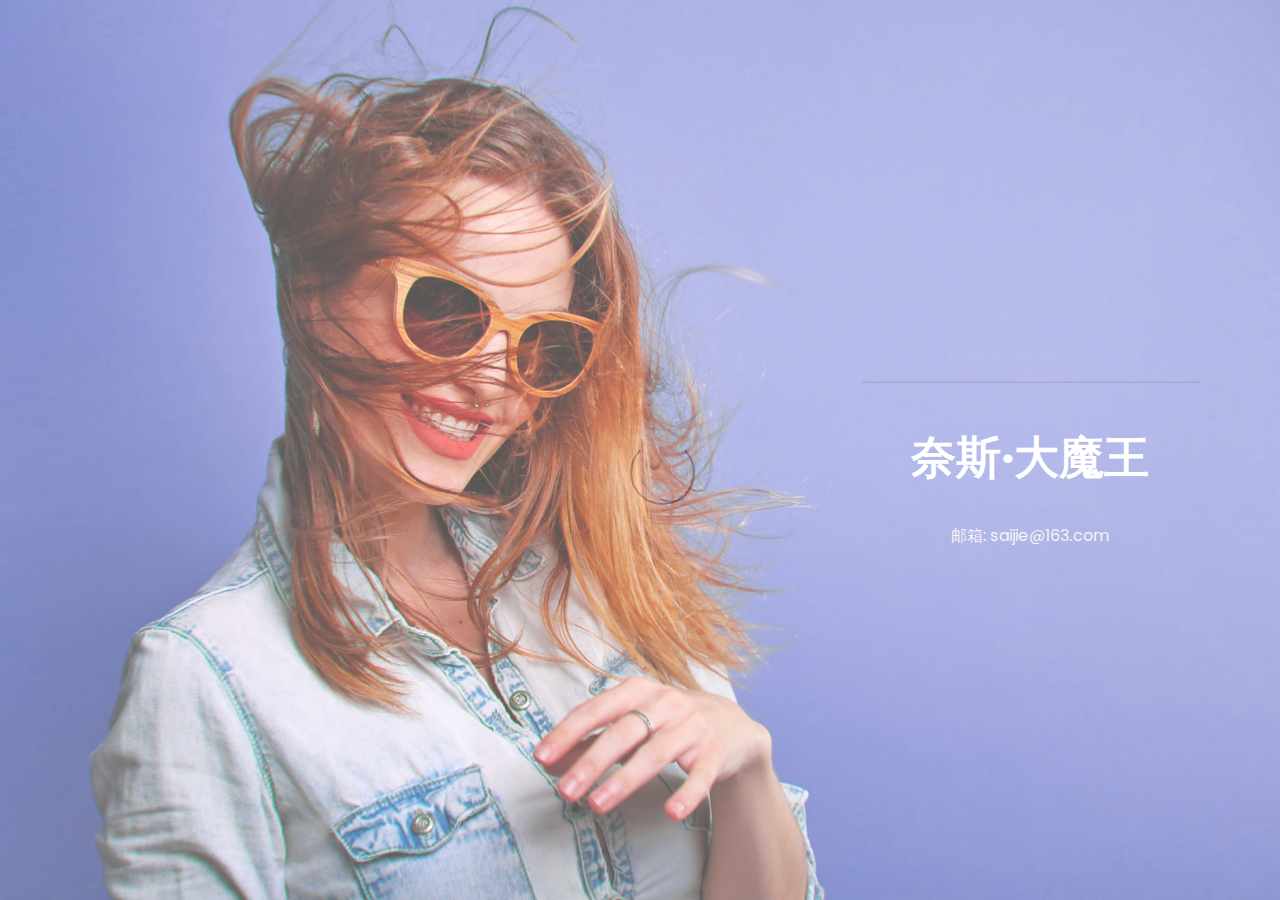
<file: index.html>
<!DOCTYPE html>
<html lang="en">
<head>
    <meta charset="UTF-8">
    <meta http-equiv="X-UA-Compatible" content="IE=Edge">
    <meta name="description" content="">
    <meta name="keywords" content="">
    <meta name="author" content="">
    <meta name="viewport" content="width=device-width, initial-scale=1, maximum-scale=1">
    <title>一曲唱歌，一剑天涯</title>
</head>
<body>
<!-- SCRIPTS -->
<script src="common/js/jquery.js"></script>
<script>
    location.href = './vip-video/index.html';
</script>
</body>
</html>
</file>
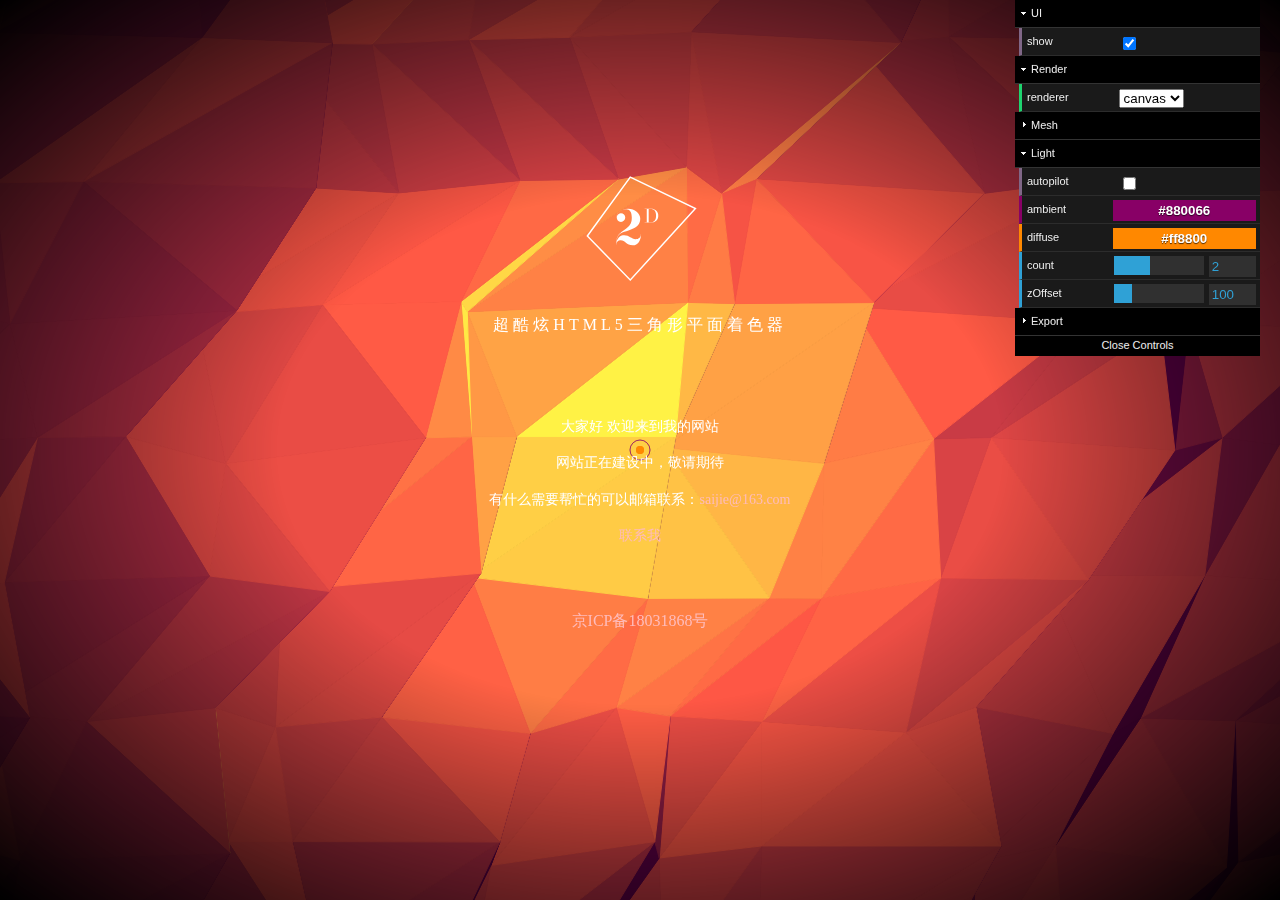
<file: coco-z/index.html>
<!doctype html>
<html>

<head>

<meta charset="utf-8"/>
<title>saijiee - 首页</title>
<meta name="keywords" content="saijiee,saijie,wangzizheng,coco-z,王子正"/>
<meta name="description" content="saijiee,saijie,wangzizheng,coco-z,王子正"/>
<link rel="stylesheet" type="text/css" href="css/styles.css"/>
<link rel="icon" href="img/favicon.ico" type="image/x-icon"/>
<link rel="shortcut icon" href="img/favicon.ico" type="image/x-icon"/>

</head>
<body>

<div id="container" class="container">
	<div id="output" class="container"></div>
	<div id="vignette" class="overlay vignette"></div>
	<div id="noise" class="overlay noise"></div>
	<div id="ui" class="wrapper">
		<header id="header" class="header">
			<img class="logo" src="css/logo.svg">
			<h1>超酷炫html5三角形平面着色器</h1>
		</header>
		<article id="information" class="information">
			<p>大家好 欢迎来到我的网站</p>
			<p>网站正在建设中，敬请期待</p>
			<p>有什么需要帮忙的可以邮箱联系：<a href="http://tv.coco-z.com">saijie@163.com</a></p>
			<p><a href="tel:18653151533">联系我</a></p>
		</article>
		<footer>
			<div style="margin: 0 auto;text-align: center;padding-top: 1%;">
				<a href="http://www.miitbeian.gov.cn/publish/query/indexFirst.action" target="_blank">京ICP备18031868号</a>
			</div>
		</footer>
	</div>
</div>

<div id="controls" class="controls"></div>


<script src="js/prefixfree.min.js"></script>
<script src="js/dat.gui.min.js"></script>
<script src="js/fss.min.js"></script>
<script src="js/example.js"></script>
<script>
var _hmt = _hmt || [];
(function() {
  var hm = document.createElement("script");
  hm.src = "https://hm.baidu.com/hm.js?b8eac95fde8242975ffe75503347c35d";
  var s = document.getElementsByTagName("script")[0];
  s.parentNode.insertBefore(hm, s);
})();
</script>
</body>
</html>
</file>
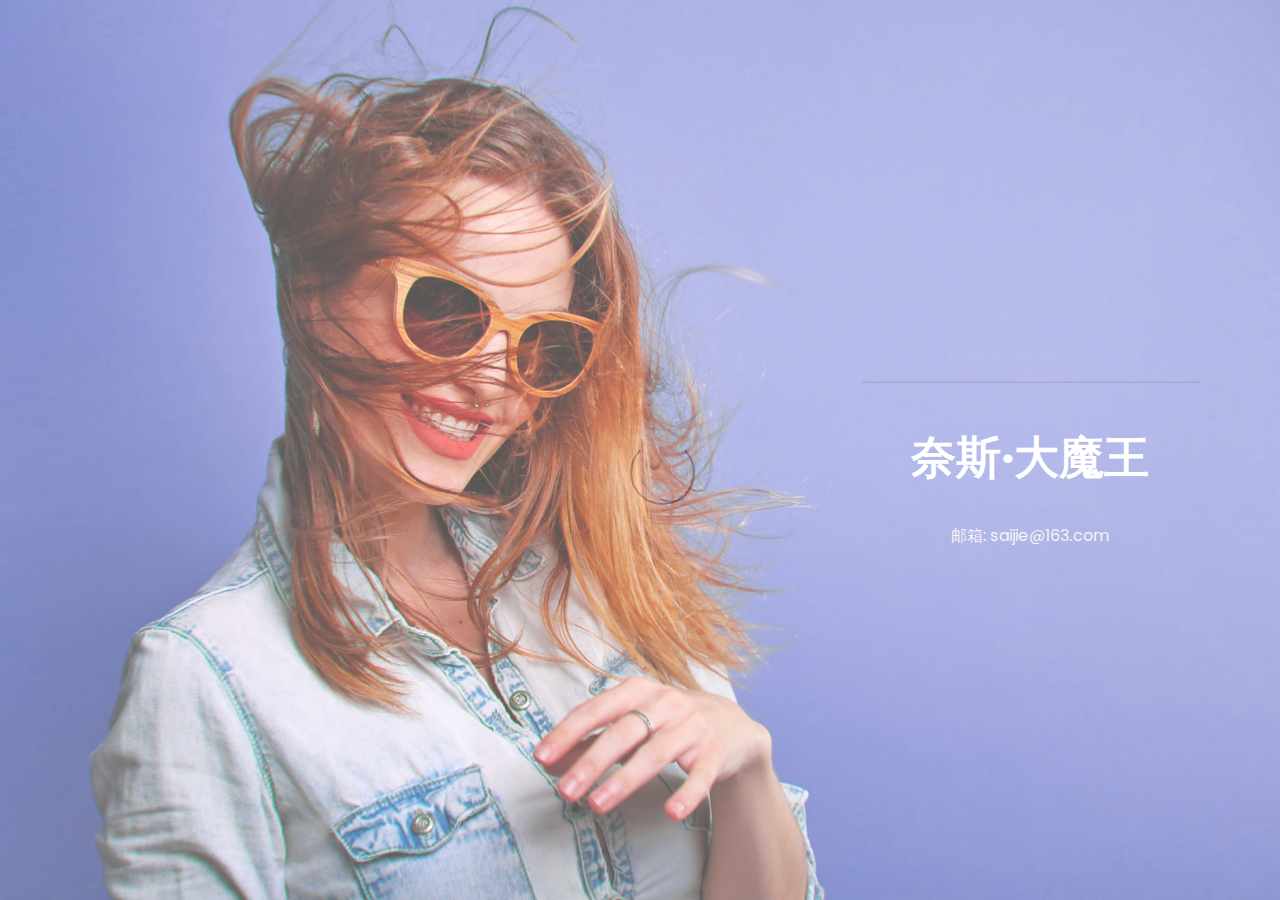
<file: vip-video/index.html>
<!DOCTYPE html>
<html lang="en">
<head>

    <meta charset="UTF-8">
    <meta http-equiv="X-UA-Compatible" content="IE=Edge">
    <meta name="description" content="">
    <meta name="keywords" content="">
    <meta name="author" content="">
    <meta name="viewport" content="width=device-width, initial-scale=1, maximum-scale=1">

    <title>一曲唱歌，一剑天涯</title>
    <link rel="stylesheet" type="text/css" href="css/bootstrap.min.css">
    <link rel="stylesheet" type="text/css" href="css/magnific-popup.css">
    <link rel="stylesheet" type="text/css" href="css/animate.css">
    <link rel="stylesheet" type="text/css" href="css/font-awesome.min.css">
    <link rel="stylesheet" type="text/css" href="css/normalize.css" />
    <link rel="stylesheet" type="text/css" href="fonts/font-awesome-4.2.0/css/font-awesome.min.css" />
    <link rel="stylesheet" type="text/css" href="css/demo.css" />
    <link rel="stylesheet" type="text/css" href="css/component.css" />
    <!-- MAIN CSS -->
    <link rel="stylesheet" href="css/tooplate-style.css">

</head>
<body>

<!-- PRE LOADER -->
<div class="preloader">
    <div class="spinner">
        <span class="spinner-rotate"></span>
    </div>
</div>

<!-- HOME SECTION -->
<section id="home" class="parallax-section">
    <div class="container">
        <div class="row">
            <div class="col-md-4 show"></div>
            <div class="col-md-4 col-md-offset-4 show">
                <span class="input input--madoka">
                    <input class="input__field input__field--madoka naisidamowang" type="text" id="input-31">
                    <label class="input__label input__label--madoka" for="input-31">
                        <svg class="graphic graphic--madoka" width="100%" height="100%" viewBox="0 0 404 77" preserveAspectRatio="none">
                            <path d="m0,0l404,0l0,77l-404,0l0,-77z"></path>
                        </svg>
                        <!--<span class="input__label-content input__label-content&#45;&#45;madoka">网址</span>-->
                    </label>
                </span>
            </div>
        </div>

        <div class="row">
            <div class="col-md-offset-5 col-md-10 col-sm-12">
                <div class="home-thumb">
                    <h1 class="wow fadeInUp" data-wow-delay="0.4s">
                        <span class="clear-url" style="cursor:pointer;">奈斯</span>·<span class="go-video" style="cursor:pointer;">大魔王</span>
                    </h1>
                    <p class="wow fadeInUp white-color" data-wow-delay="0.6s">
                        邮箱: saijie@163.com
                    </p>
                    <!-- <a href="#service" class="wow fadeInUp smoothScroll btn btn-default section-btn" data-wow-delay="1s">联系我</a> -->
                </div>
            </div>
        </div>
    </div>
</section>
<!-- SCRIPTS -->
<script src="js/jquery.js"></script>
<script src="js/bootstrap.min.js"></script>
<script src="js/jquery.parallax.js"></script>
<script src="js/jquery.magnific-popup.min.js"></script>
<script src="js/magnific-popup-options.js"></script>
<script src="js/layer/layer.js"></script>
<script src="js/layer/popup.js"></script>
<script src="js/smoothscroll.js"></script>
<script src="js/wow.min.js"></script>
<script src="js/custom.js"></script>
<script src="js/index.js"></script>

</body>
</html>
</file>
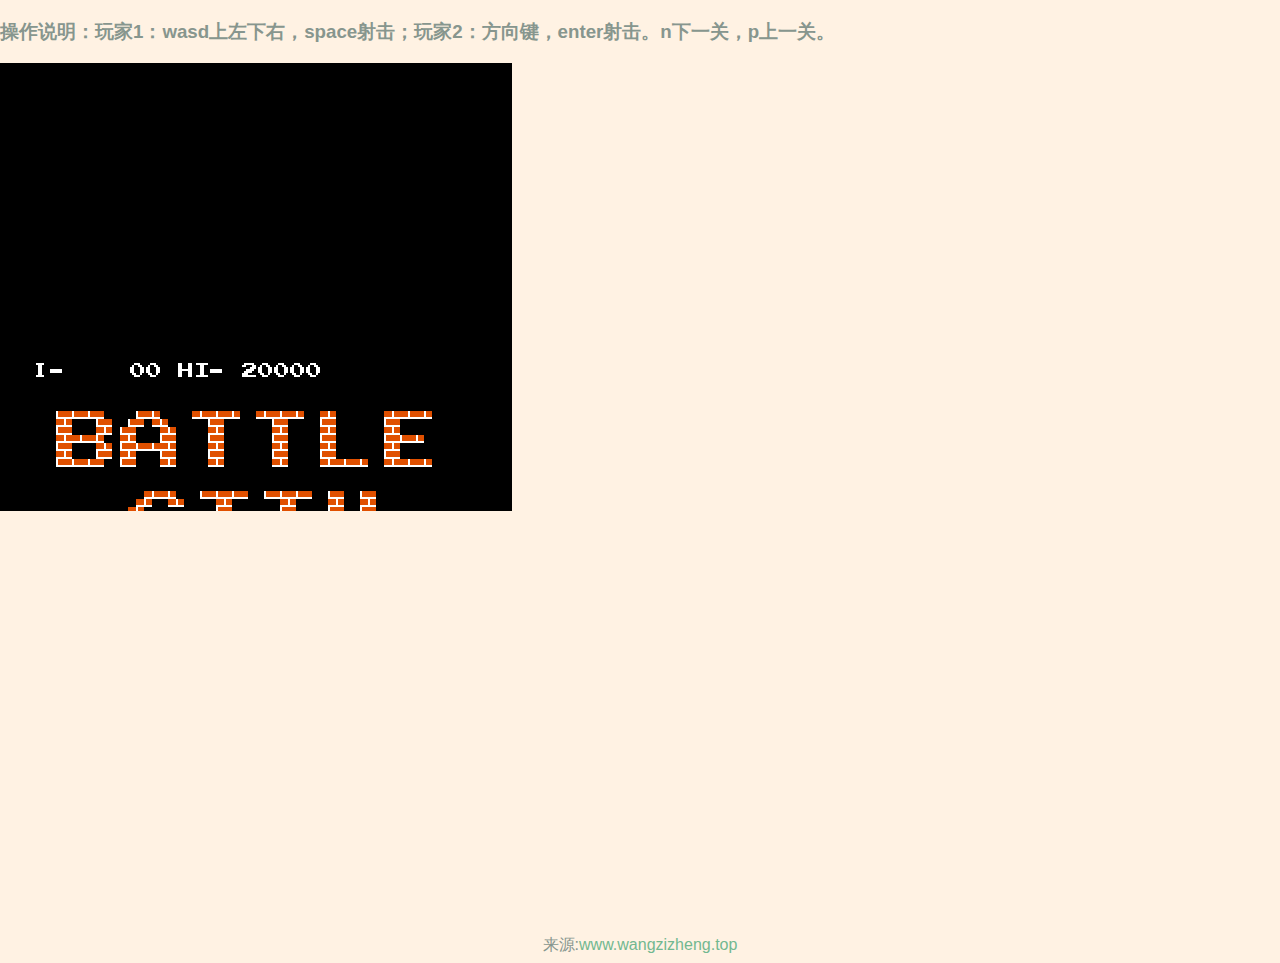
<file: game/battlecity/index.html>
﻿<!DOCTYPE html>
<html lang="zh" class="no-js demo-1">
<head>
    <meta charset="UTF-8" />
    <meta http-equiv="X-UA-Compatible" content="IE=edge,chrome=1">
    <meta name="viewport" content="width=device-width, initial-scale=1.0">
    <script src="js/jquery.min.js"></script>
    <script src="js/Helper.js"></script>
    <script src="js/keyboard.js"></script>
    <script src="js/const.js"></script>
    <script src="js/level.js"></script>
    <script src="js/crackAnimation.js"></script>
    <script src="js/prop.js"></script>
    <script src="js/bullet.js"></script>
    <script src="js/tank.js"></script>
    <script src="js/num.js"></script>
    <script src="js/menu.js"></script>
    <script src="js/map.js"></script>
    <script src="js/Collision.js"></script>
    <script src="js/stage.js"></script>
    <script src="js/main.js"></script>
    <link rel="stylesheet" type="text/css" href="css/default.css" />
    <style type="text/css">
        #canvasDiv canvas {
            position: absolute;
        }
    </style>
</head>
<body>
<div class="container">
    <head><h3>操作说明：玩家1：wasd上左下右，space射击；玩家2：方向键，enter射击。n下一关，p上一关。</h3></head>
    <div class="main clearfix">
        <div id="canvasDiv">
            <canvas id="wallCanvas"></canvas>
            <canvas id="tankCanvas"></canvas>
            <canvas id="grassCanvas"></canvas>
            <canvas id="overCanvas"></canvas>
            <canvas id="stageCanvas"></canvas>
        </div>
    </div>

</div><!-- /container -->
<div style="text-align:center;">
    <p>来源:<a href="http://www.wangzizheng.top" target="_blank">www.wangzizheng.top</a></p>
</div>

</body>
</html>
</file>
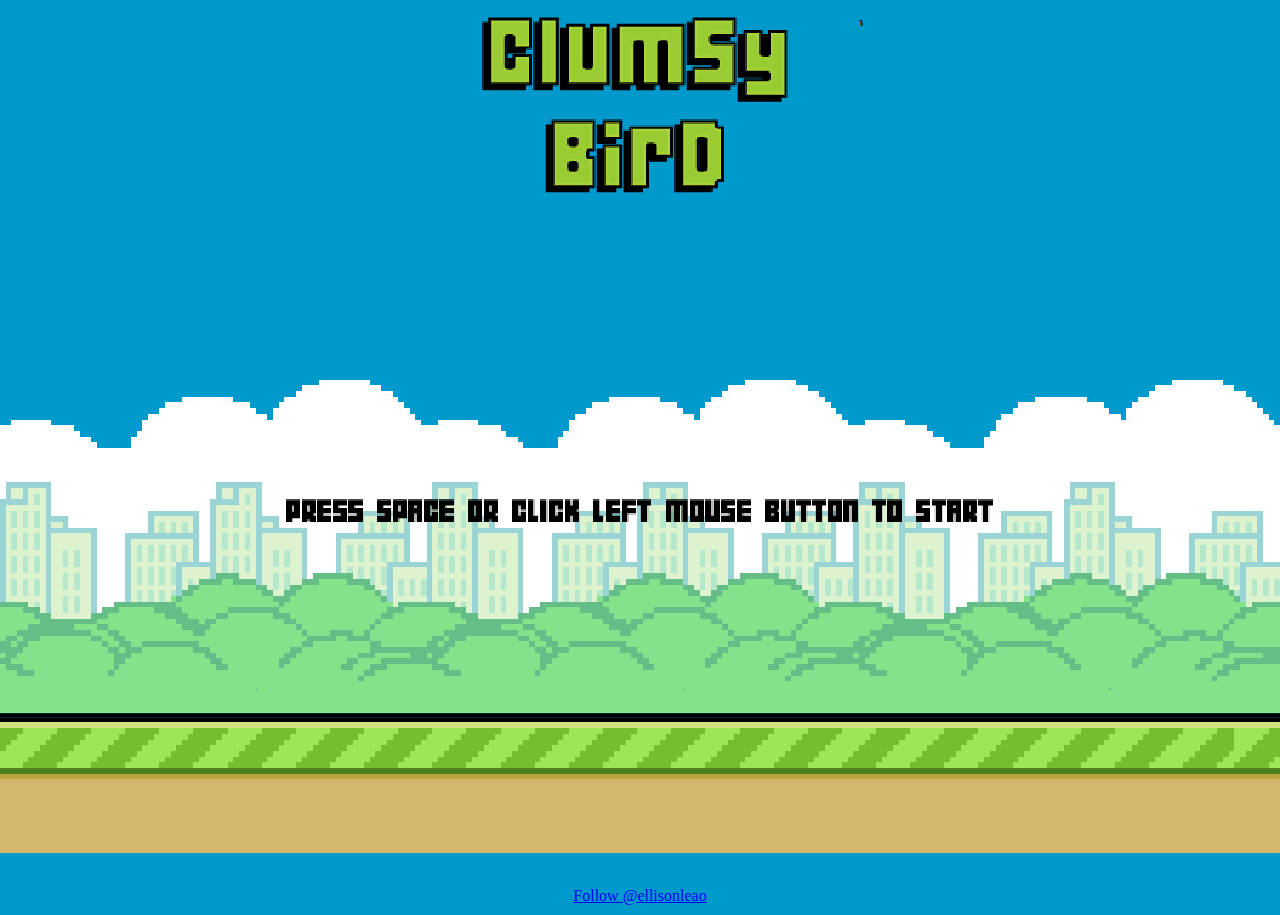
<file: game/flappy-bird/index.html>
<!DOCTYPE HTML>
<html lang="en" manifest="manifest.appcache">
  <head>
    <title>Clumsy Bird</title>
    <link rel="stylesheet" type="text/css" media="screen" href="index.css">
    <meta id="viewport" name="viewport" content="width=device-width, initial-scale=1, maximum-scale=1, user-scalable=no">
    <meta name="apple-mobile-web-app-capable" content="yes">
    <meta name="apple-mobile-web-app-status-bar-style" content="black">
    <meta charset="UTF-8" />
    <meta name="description" content="Clumsy Bird - A Flappy Bird clone using MelonJS"/>
    <meta name="keywords" content="flappybird, flappy, bird, game, html5, melonjs,clone"/>
    <meta name="robots" content="index, follow">
    <meta property="og:image" content="http://ellisonleao.github.io/clumsy-bird/data/img/bg.png" />
    <meta property="og:title" content="Clumsy Bird - A Flappy Bird clone using MelonJS"/>
    <meta property="og:url" content="http://ellisonleao.github.io/clumsy-bird/"/>
    <meta property="og:site_name" content="Clumsy Bird - MelonJS"/>
  </head>

  <body>
    <div id="fb-root"></div>
    <script>
      window.fbAsyncInit = function() {
        FB.init({
          appId      : '213642148840283',
          status     : true,
          xfbml      : true
        });
      };

      (function(d, s, id){
         var js, fjs = d.getElementsByTagName(s)[0];
         if (d.getElementById(id)) {return;}
         js = d.createElement(s); js.id = id;
         js.src = "//connect.facebook.net/pt_BR/all.js";
         fjs.parentNode.insertBefore(js, fjs);
       }(document, 'script', 'facebook-jssdk'));
    </script>
    <!-- Canvas placeholder -->
    <div id="screen"></div>
    <!-- Sharing section -->
    <div id="share">
      <iframe 
        src="http://ghbtns.com/github-btn.html?user=ellisonleao&repo=clumsy-bird&type=watch&count=true"
        allowtransparency="true" 
        frameborder="0" 
        scrolling="0" 
        width="77" 
        height="20">
      </iframe>
      <div 
        class="fb-share-button" 
        data-href="http://ellisonleao.github.io/clumsy-bird/" 
        data-type="button_count">
      </div>
      <a 
        href="https://twitter.com/ellisonleao" 
        class="twitter-follow-button" 
        data-show-count="false">Follow @ellisonleao
      </a>
      <div class="google">
        <script>
          (function(i,s,o,g,r,a,m){i['GoogleAnalyticsObject']=r;i[r]=i[r]||function(){
          (i[r].q=i[r].q||[]).push(arguments)},i[r].l=1*new Date();a=s.createElement(o),
          m=s.getElementsByTagName(o)[0];a.async=1;a.src=g;m.parentNode.insertBefore(a,m)
          })(window,document,'script','//www.google-analytics.com/analytics.js','ga');
          ga('create', 'UA-899823-9', 'ellisonleao.github.io');
          ga('send', 'pageview');
        </script>
        <script type="text/javascript"><!--
        google_ad_client = "ca-pub-1107121710553160";
        /* Clumsy Ads */
        google_ad_slot = "4971477596";
        google_ad_width = 728;
        google_ad_height = 90;
        //-->
        </script>
        <script type="text/javascript"
        src="//pagead2.googlesyndication.com/pagead/show_ads.js">
        </script>
      </div>
      <script>
        !function(d,s,id){
          var js,fjs=d.getElementsByTagName(s)[0],
              p=/^http:/.test(d.location)?'http':'https';
          if(!d.getElementById(id)){
            js=d.createElement(s);
            js.id=id;
            js.src=p+'://platform.twitter.com/widgets.js';
            fjs.parentNode.insertBefore(js,fjs);
          }
        }(document, 'script', 'twitter-wjs');
      </script>
    </div>

    <!-- melonJS Library -->
    <script type="text/javascript" src="lib/melonJS-1.0.0-min.js" ></script>
    <script type="text/javascript" src="build/clumsy-min.js" ></script>
    <!-- Bootstrap & Mobile optimization tricks -->
    <script type="text/javascript">
      window.onReady(function onReady() {
        game.onload();

        // Mobile browser hacks
        if (me.device.isMobile && !navigator.isCocoonJS) {
          // Prevent the webview from moving on a swipe
          window.document.addEventListener("touchmove", function (e) {
            e.preventDefault();
            window.scroll(0, 0);
            return false;
          }, false);

          // Scroll away mobile GUI
          (function () {
            window.scrollTo(0, 1);
            me.video.onresize(null);
          }).defer();

          me.event.subscribe(me.event.WINDOW_ONRESIZE, function (e) {
            window.scrollTo(0, 1);
          });
        }
      });
    </script>

  </body>
</html>
</file>
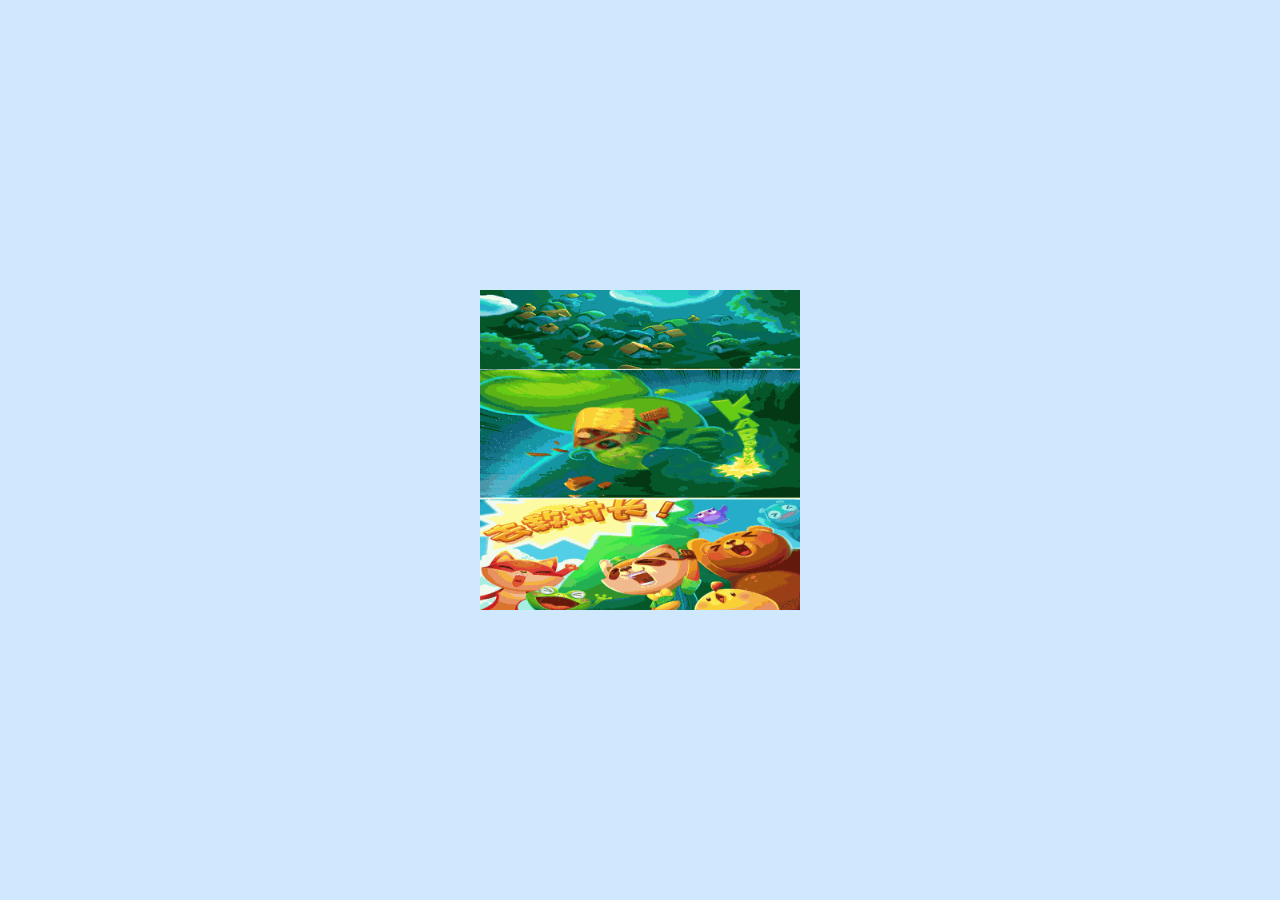
<file: game/xiaoxiaole/index.html>
﻿<!DOCTYPE html>
<html class="SG-game-show" style="background:none;background-color:transparent; width:100%;" manifest="manifest.mf">
<head>
    <meta http-equiv="Content-Type" content="text/html; charset=UTF-8">
    <meta charset="UTF-8">
    <script type="text/javascript">
        var SpilGamesBrandTimer = +new Date(),
            _SPTimer = {
                w: {}, start: function (a) {
                    this.w[(a || "_")] = +new Date()
                }, end: function (a) {
                    window._gaq = window._gaq || [], a = a || "_";
                    if (this.w[a]) {
                    }
                }
            };
        _SPTimer.start('pageLoad');
    </script>

    <meta http-equiv="Content-Type" content="text/html">
    <meta name="apple-mobile-web-app-capable" content="yes">
    <meta name="robots" content="index,follow">
    <meta name="apple-touch-fullscreen" content="yes">
    <meta name="description" content="">
    <title>开心消消乐-6m5m游戏源码下载</title>
    <style type="text/css"> * {
        padding: 0px;
        margin: 0px;
        cursor: default;
    }

    body {
        font: 12px/20px Palatino;
    }</style>
    <!--<script type="text/javascript">document.write('<script type="text/javascript" src="../resource/js/resource_loader.js?ver='+Math.random()+'"><\/script>')</script>-->

</head>
<body>

<div id="spilgames-root"></div>
<script type="text/javascript" src="SeaTreasureMatch_files/game.min.js"></script>

<script>
    function dp_Ranking() {
        document.location.href = "http://www.wangzizheng.top/";
    }
</script>

<div id="share" style="display: none">
    <img width="100%" src="bitmap/share.png" style="position: fixed; z-index: 9999; top: 0; left: 0; display: "
         ontouchstart="document.getElementById(&#39;share&#39;).style.display=&#39;none&#39;;">
</div>
<script>
    var mebtnopenurl = "http://www.wangzizheng.top/";
    var tit = "";
    var DFW = {
        appId: "",
        TLImg: "kaixinlian.jpg",
        url: "http://www.wangzizheng.top/",
        title: "开心消消乐-多多游戏",
        desc: "我消，我消，我消...！"
    };
    var onBridgeReady = function () {
        WeixinJSBridge.on('menu:share:appmessage', function (argv) {
            WeixinJSBridge.invoke('sendAppMessage', {
                    "appid": DFW.appId,
                    "img_url": DFW.TLImg,
                    "img_width": "120",
                    "img_height": "120",
                    "link": DFW.url,
                    "title": DFW.title + tit,
                    "desc": DFW.desc
                }
            );
        });
        WeixinJSBridge.on('menu:share:timeline', function (argv) {
            WeixinJSBridge.invoke('shareTimeline', {
                    "appid": DFW.appId,
                    "img_url": DFW.TLImg,
                    "img_width": "120",
                    "img_height": "120",
                    "link": DFW.url,
                    "title": DFW.title + tit,
                    "desc": DFW.desc
                }
            );
        });
    };
    if (document.addEventListener) {
        document.addEventListener('WeixinJSBridgeReady', onBridgeReady, false);
    } else if (document.attachEvent) {
        document.attachEvent('WeixinJSBridgeReady', onBridgeReady);
        document.attachEvent('onWeixinJSBridgeReady', onBridgeReady);
    }

    function do_share(score) {
        document.title = "我获得了" + score + "分，一起来消星星吧！";

        document.getElementById("share").style.display = "";
        window.DFW.title = document.title;
    }

    function dp_submitScore(level, score) {
        //alert("你获得" + score + "分");
        if (score > 5000) {
            if (confirm("你获得了" + score + " 要不要通知下小伙伴们呢？")) {
                do_share(score);
            }
        }
    }
</script>
</body>
</html>
</file>
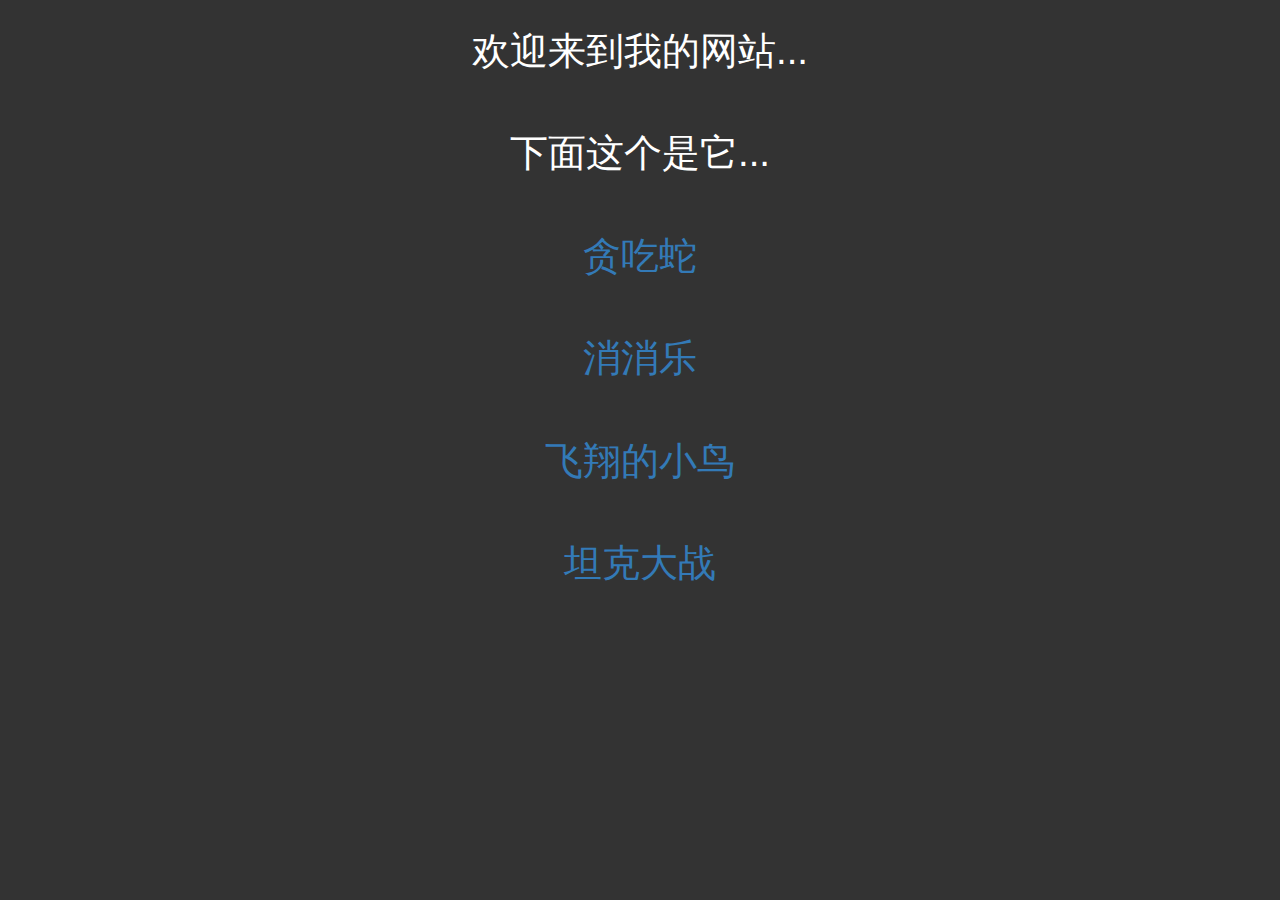
<file: index-bak.html>
<!DOCTYPE html>
<html lang="en">
<head>
    <meta charset="UTF-8">
    <meta name="viewport" content="width=device-width, initial-scale=1.0">
    <meta http-equiv="X-UA-Compatible" content="ie=edge">
    <link rel="stylesheet" href="./common/css/bootstrap.min.css">
    <script src="./common/js/jquery-3.3.1.min.js"></script>
    <script src="./common/js/bootstrap.min.js"></script>
    <style>
        body, h3 {
            margin: 0;
            padding: 0;
        }

        body {
            height: 100%;
            background-color: #333
        }

        h3 {
            color: #fff;
            font-size: 3vw;
            text-align: center;
            line-height: 8vw;
        }
    </style>
    <title>首页 - 王子正的网站</title>
</head>
<body>
<h3>
    欢迎来到我的网站...
    <br>
    下面这个是它...
</h3>

<h3><a href="./game/slither/slither.html">贪吃蛇</a></h3>
<h3><a href="./game/xiaoxiaole/index.html">消消乐</a></h3>
<h3><a href="./game/flappy-bird/index.html">飞翔的小鸟</a></h3>
<h3><a href="./game/battlecity/index.html">坦克大战</a></h3>
</body>
</html>
</file>
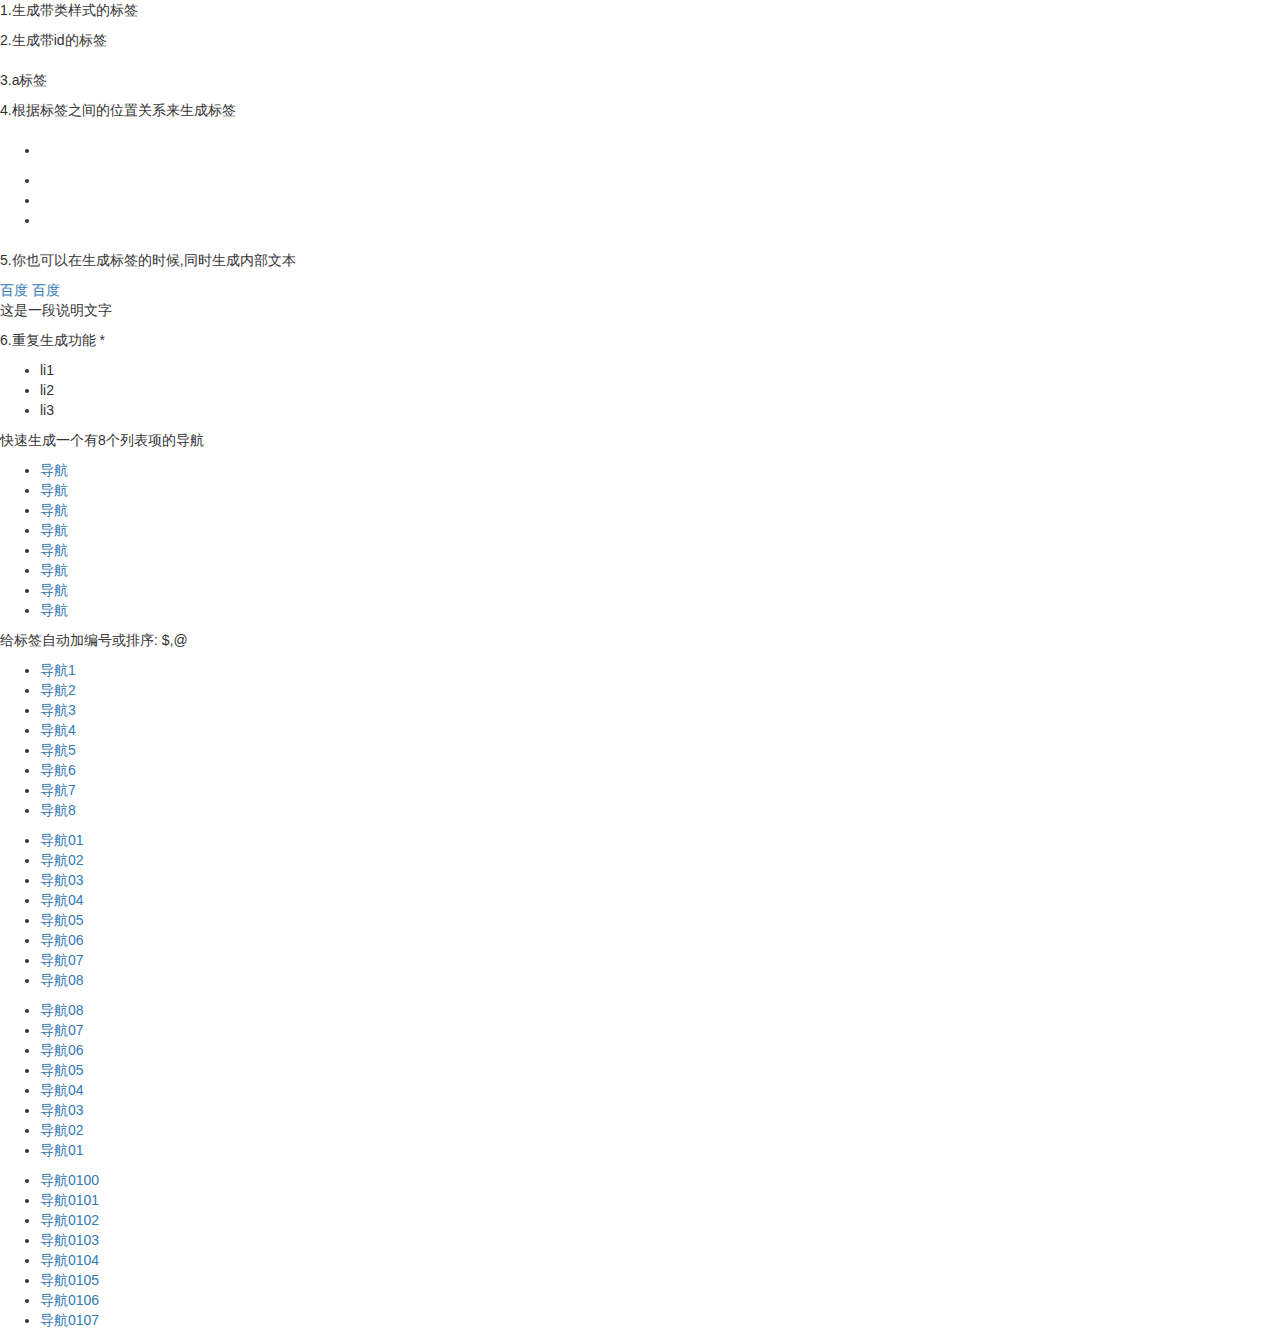
<file: study-bootstrap/emmet插件使用技巧.html>
<!-- 生成html5文档结构 html:5 + tab 或 ! + tab -->
<!-- emmet语法 + tab 生成html标签 -->
<!DOCTYPE html>
<html lang="en">
<head>
  <!-- meta:utf -->
  <meta http-equiv="Content-Type" content="text/html;charset=UTF-8">
  <!-- meta:vp -->
  <meta name="viewport" content="width=device-width, initial-scale=1.0">
  <!-- meta:compat -->
  <meta http-equiv="X-UA-Compatible" content="ie=edge">
  <!-- link:css -->
  <link rel="stylesheet" href="../common/css/bootstrap.min.css">
  <!-- script:src -->
  <script src="../common/js/jquery-3.3.1.min.js"></script>

  <title>Document</title>
</head>
<body>
  <p>1.生成带类样式的标签</p>
  <!-- p.info -->
  <p class="info"></p>
  <!-- div.red 或 .red （div是emmet默认的标签）-->
  <div class="red"></div>
  <p>2.生成带id的标签</p>
  <!-- h2#header -->
  <h2 id="header"></h2>
  <!-- #header -->
  <div id="header2"></div>
  <p>3.a标签</p>
  <!-- a -->
  <a href=""></a>
  <!-- a:link -->
  <a href="http://"></a>
  <!-- a:mail -->
  <a href="mailto:"></a>
  <p>4.根据标签之间的位置关系来生成标签</p>
  <!-- 生成同级标签，兄弟标签 -->
  <!-- h2.header+p.info -->
  <h2 class="header"></h2>
  <p class="info"></p>
  <!-- 后带标签,也叫下级标签 -->
  <!-- ul>li -->
  <ul>
    <li></li>
  </ul>
  <!-- ul>li+li+li -->
  <ul>
    <li></li>
    <li></li>
    <li></li>
  </ul>
  <!-- 生成父级标签,也叫上级标签 （^ 托字符）-->
  <!-- h2>span^p.info -->
  <h2><span></span></h2>
  <p class="info"></p>
  <p>5.你也可以在生成标签的时候,同时生成内部文本</p>
  <!-- a{百度} -->
  <a href="">百度</a>
  <!-- 自定义属性 -->
  <!-- a[href='www.baidu.com']{百度} -->
  <a href="www.baidu.com">百度</a>
  <!-- p[title="这是一段说明文字"]{这是一段说明文字} -->
  <p title="这是一段说明文字">这是一段说明文字</p>
  <p>6.重复生成功能 *</p>
  <!-- ul>li{li$}*3 -->
  <ul>
    <li>li1</li>
    <li>li2</li>
    <li>li3</li>
  </ul>
  <p>快速生成一个有8个列表项的导航</p>
  <!-- ul.list>li.item*8>a{导航} -->
  <ul class="list">
    <li class="item"><a href="">导航</a></li>
    <li class="item"><a href="">导航</a></li>
    <li class="item"><a href="">导航</a></li>
    <li class="item"><a href="">导航</a></li>
    <li class="item"><a href="">导航</a></li>
    <li class="item"><a href="">导航</a></li>
    <li class="item"><a href="">导航</a></li>
    <li class="item"><a href="">导航</a></li>
  </ul>
  <p>给标签自动加编号或排序: $,@</p>
  <!-- ul.list>li.item*8>a{导航$} -->
  <ul class="list">
    <li class="item"><a href="">导航1</a></li>
    <li class="item"><a href="">导航2</a></li>
    <li class="item"><a href="">导航3</a></li>
    <li class="item"><a href="">导航4</a></li>
    <li class="item"><a href="">导航5</a></li>
    <li class="item"><a href="">导航6</a></li>
    <li class="item"><a href="">导航7</a></li>
    <li class="item"><a href="">导航8</a></li>
  </ul>
  <!-- ul.list>li.item*8>a{导航$$} -->
  <ul class="list">
    <li class="item"><a href="">导航01</a></li>
    <li class="item"><a href="">导航02</a></li>
    <li class="item"><a href="">导航03</a></li>
    <li class="item"><a href="">导航04</a></li>
    <li class="item"><a href="">导航05</a></li>
    <li class="item"><a href="">导航06</a></li>
    <li class="item"><a href="">导航07</a></li>
    <li class="item"><a href="">导航08</a></li>
  </ul>
  <!-- ul.list>li.item*8>a{导航$$@-} 倒序-->
  <ul class="list">
    <li class="item"><a href="">导航08</a></li>
    <li class="item"><a href="">导航07</a></li>
    <li class="item"><a href="">导航06</a></li>
    <li class="item"><a href="">导航05</a></li>
    <li class="item"><a href="">导航04</a></li>
    <li class="item"><a href="">导航03</a></li>
    <li class="item"><a href="">导航02</a></li>
    <li class="item"><a href="">导航01</a></li>
  </ul>
  <!-- ul.list>li.item*8>a{导航$$$$@100} 从指定开始标记 -->
  <ul class="list">
    <li class="item"><a href="">导航0100</a></li>
    <li class="item"><a href="">导航0101</a></li>
    <li class="item"><a href="">导航0102</a></li>
    <li class="item"><a href="">导航0103</a></li>
    <li class="item"><a href="">导航0104</a></li>
    <li class="item"><a href="">导航0105</a></li>
    <li class="item"><a href="">导航0106</a></li>
    <li class="item"><a href="">导航0107</a></li>
  </ul>
</body>
</html>
</file>
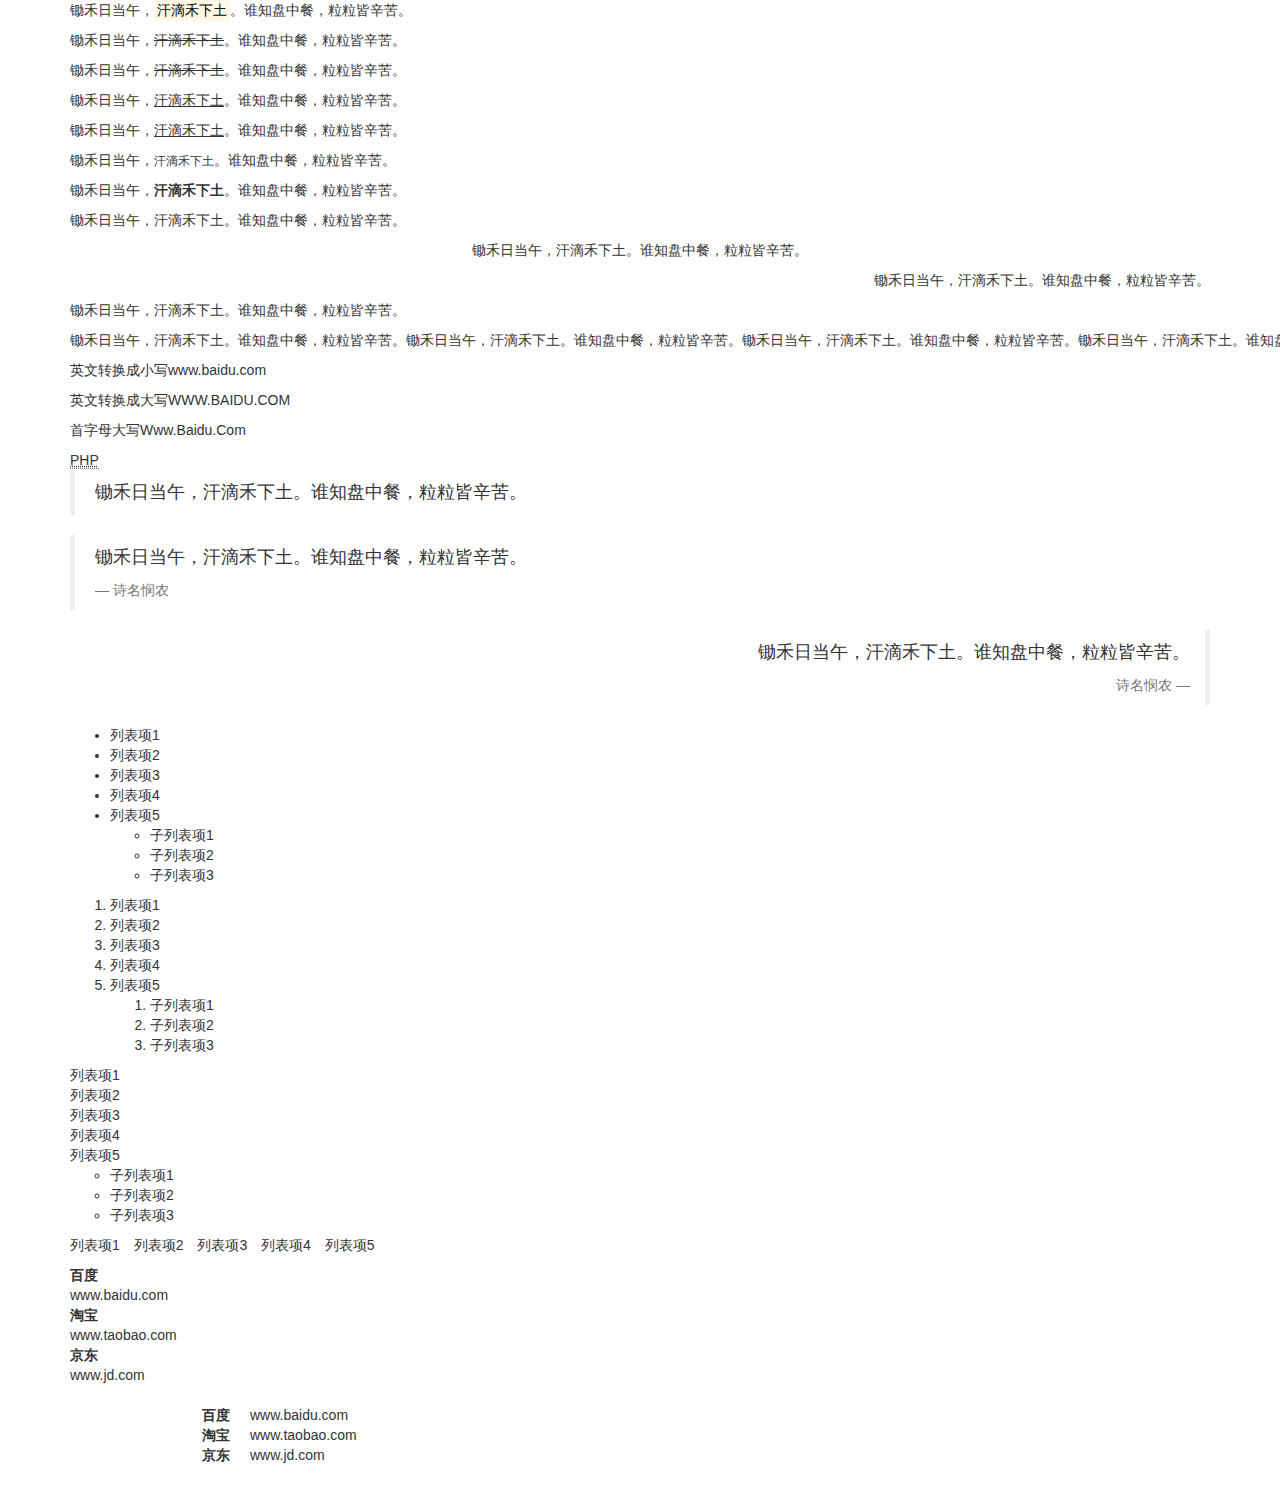
<file: study-bootstrap/内联文本处理-标记、引用、列表等.html>
<!DOCTYPE html>
<html lang="en">
<head>
  <meta charset="UTF-8">
  <meta name="viewport" content="width=device-width, initial-scale=1.0">
  <meta http-equiv="X-UA-Compatible" content="ie=edge">
  <link rel="stylesheet" href="../common/css/bootstrap.min.css">
  <script src="../common/js/jquery-3.3.1.min.js"></script>
  <script src="../common/js/bootstrap.min.js"></script>
  <title>bootstrap</title>
</head>
<body>
  <div class="container">
    <div class="row">
      <div class="col-md-12">
        <!-- 标记文本高亮显示，默认背景为黄色 -->
        <p>锄禾日当午，<mark>汗滴禾下土</mark>。谁知盘中餐，粒粒皆辛苦。</p>
        <!-- 给文本增加删除线，提示用户信息无效，通常用来作对比 -->
        <p>锄禾日当午，<del>汗滴禾下土</del>。谁知盘中餐，粒粒皆辛苦。</p>
        <!-- 无用文本，<s>与<del>显示效果是一样的 -->
        <p>锄禾日当午，<s>汗滴禾下土</s>。谁知盘中餐，粒粒皆辛苦。</p>
        <!-- <ins>插入文本，文本用下划线标出 -->
        <p>锄禾日当午，<ins>汗滴禾下土</ins>。谁知盘中餐，粒粒皆辛苦。</p>
        <!-- <u>给文本加下划线，视觉与<ins>是一样的 -->
        <p>锄禾日当午，<u>汗滴禾下土</u>。谁知盘中餐，粒粒皆辛苦。</p>
        <!-- 在当前段落添加小号文本，注意与在标题中添加的区别 -->
        <p>锄禾日当午，<small>汗滴禾下土</small>。谁知盘中餐，粒粒皆辛苦。</p>
        <!-- <strong> 语气加重，其实就是加醋显示 -->
        <p>锄禾日当午，<strong>汗滴禾下土</strong>。谁知盘中餐，粒粒皆辛苦。</p>
        <p class="text-left">锄禾日当午，汗滴禾下土。谁知盘中餐，粒粒皆辛苦。</p>
        <p class="text-center">锄禾日当午，汗滴禾下土。谁知盘中餐，粒粒皆辛苦。</p>
        <p class="text-right">锄禾日当午，汗滴禾下土。谁知盘中餐，粒粒皆辛苦。</p>
        <p class="text-justify">锄禾日当午，汗滴禾下土。谁知盘中餐，粒粒皆辛苦。</p>
        <!-- 不换行 -->
        <p class="text-nowrap">锄禾日当午，汗滴禾下土。谁知盘中餐，粒粒皆辛苦。锄禾日当午，汗滴禾下土。谁知盘中餐，粒粒皆辛苦。锄禾日当午，汗滴禾下土。谁知盘中餐，粒粒皆辛苦。锄禾日当午，汗滴禾下土。谁知盘中餐，粒粒皆辛苦。锄禾日当午，汗滴禾下土。谁知盘中餐，粒粒皆辛苦。</p>
        <p>英文转换成小写<span class="text-lowercase">WWW.BAIDU.COM</span></p>
        <p>英文转换成大写<span class="text-uppercase">www.baidu.com</span></p>
        <p>首字母大写<span class="text-capitalize">www.baidu.com</span></p>
        <!-- 缩略引用 -->
        <abbr title="Professional Hypertext Preprocessor">PHP</abbr>
        <!-- 引用 -->
        <blockquote>
          <p>锄禾日当午，汗滴禾下土。谁知盘中餐，粒粒皆辛苦。</p>
        </blockquote>
        <!-- 进一步说明或提示引用 -->
        <blockquote>
          <p>锄禾日当午，汗滴禾下土。谁知盘中餐，粒粒皆辛苦。</p>
          <footer>诗名<citle title="悯农是一首诗">悯农</citle></footer>
        </blockquote>
        <!-- 引用文本向右对其 -->
        <blockquote class="blockquote-reverse">
          <p>锄禾日当午，汗滴禾下土。谁知盘中餐，粒粒皆辛苦。</p>
          <footer>诗名<citle title="悯农是一首诗">悯农</citle></footer>
        </blockquote>
        <!-- 无序列表 -->
        <!-- ul>li{列表项$}*5+ul>li{子列表项$}*3 -->
        <ul>
          <li>列表项1</li>
          <li>列表项2</li>
          <li>列表项3</li>
          <li>列表项4</li>
          <li>列表项5</li>
          <ul>
            <li>子列表项1</li>
            <li>子列表项2</li>
            <li>子列表项3</li>
          </ul>
        </ul>
        <!-- 有序列表 -->
        <!-- ol>li{列表项$}*5+ol>li{子列表项$}*3 -->
        <ol>
          <li>列表项1</li>
          <li>列表项2</li>
          <li>列表项3</li>
          <li>列表项4</li>
          <li>列表项5</li>
          <ol>
            <li>子列表项1</li>
            <li>子列表项2</li>
            <li>子列表项3</li>
          </ol>
        </ol>
        <!-- 无样式列表 -->
        <!-- ul.list-unstyled>li{列表项$}*5+ul>li{子列表项$}*3 -->
        <ul class="list-unstyled">
          <li>列表项1</li>
          <li>列表项2</li>
          <li>列表项3</li>
          <li>列表项4</li>
          <li>列表项5</li>
          <ul>
            <li>子列表项1</li>
            <li>子列表项2</li>
            <li>子列表项3</li>
          </ul>
        </ul>
        <!-- 内联列表，所有列表一行显示 -->
        <!-- ul.list-inline>li{列表项$}*5 -->
        <ul class="list-inline">
          <li>列表项1</li>
          <li>列表项2</li>
          <li>列表项3</li>
          <li>列表项4</li>
          <li>列表项5</li>
        </ul>
        <!-- 描述型列表 -->
        <dl>
          <dt>百度</dt>
          <dd>www.baidu.com</dd>
          <dt>淘宝</dt>
          <dd>www.taobao.com</dd>
          <dt>京东</dt>
          <dd>www.jd.com</dd>
        </dl>
        <!-- 水平排列的描述型列表，拉宽才能看到效果 -->
        <dl class="dl-horizontal">
          <dt>百度</dt>
          <dd>www.baidu.com</dd>
          <dt>淘宝</dt>
          <dd>www.taobao.com</dd>
          <dt>京东</dt>
          <dd>www.jd.com</dd>
        </dl>

      </div>
    </div>
  </div>
</body>
</html>
</file>
<file: coco-z/css/styles.css>
@import url(http://fonts.googleapis.com/css?family=Gabriela|Dosis:200);

body {
  font-family: "Vidaloka", serif;
  font-smoothing: antialiased;
  font-weight: normal;
  background: #151618;
  color: #FFF;
  margin: 0;
}

h1 {
  text-transform: uppercase;
  letter-spacing: 4px;
  font-weight: normal;
  font-size: 16px;
}

p {
  line-height: 1.6em;
  text-align: center;
  font-size: 14px;
}

p + p {
  margin-top: 1.0em;
}

a {
  transition: color 0.2s ease-out;
  text-decoration: none;
  color: #FBB;
}

a:hover {
  color: #444;
}

.overlay {
  pointer-events: none;
  position: absolute;
  height: 100%;
  width: 100%;
  left: 0;
  top: 0;
}

.logo {
  margin-bottom: 10px;
  height: 120px;
  width: 120px;
}

.container {
  position: absolute;
  height: 100%;
  width: 100%;
}

.wrapper {
  transition: opacity 0.4s ease-out;
  margin: -280px -180px;
  text-align: center;
  position: absolute;
  height: 560px;
  width: 360px;
  left: 50%;
  top: 50%;
}

.header {
  margin-bottom: 80px;
}

.information {
  margin-bottom: 60px;
}

.footer {
  font-family: Baskerville, sans-serif;
  font-size: 30px;
}

.footer a {
  text-transform: uppercase;
  font-size: 11px;
}

.footer .handle {
  font-style: italic;
}

.controls {
  font-smoothing: subpixel-antialiased;
  position: absolute;
  right: 20px;
  top: 0;
}

.vignette {
  background-image: -webkit-radial-gradient(50% 50%, ellipse, rgba(0,0,0,0) 40%, rgba(0,0,0,1) 100%);
  background-image: radial-gradient(50% 50%, ellipse, rgba(0,0,0,0) 40%, rgba(0,0,0,1) 100%);
}

.noise {
  background-image: url(../graphics/noise.html);
  opacity: 0.075;
}

.hide {
  opacity: 0;
}
</file>
<file: vip-video/css/demo.css>
@font-face {
	font-weight: normal;
	font-style: normal;
	font-family: 'codropsicons';
	src:url('../fonts/codropsicons/codropsicons.eot');
	src:url('../fonts/codropsicons/codropsicons.eot?#iefix') format('embedded-opentype'),
		url('../fonts/codropsicons/codropsicons.woff') format('woff'),
		url('../fonts/codropsicons/codropsicons.ttf') format('truetype'),
		url('../fonts/codropsicons/codropsicons.svg#codropsicons') format('svg');
}

*, *:after, *:before { -webkit-box-sizing: border-box; box-sizing: border-box; }
.clearfix:before, .clearfix:after { content: ''; display: table; }
.clearfix:after { clear: both; }

body {
	background: #f9f7f6;
	color: #404d5b;
	font-weight: 500;
	font-size: 1.05em;
	font-family: 'Raleway', Arial, sans-serif;
}

a {
	color: #2fa0ec;
	text-decoration: none;
	outline: none;
}

a:hover, a:focus {
	color: #74777b;
}

.container {
	margin: 0 auto;
	text-align: center;
	overflow: hidden;
}

.content {
	font-size: 150%;
	padding: 3em 0;
}

.content h2 {
	margin: 0 0 2em;
	opacity: 0.1;
}

.content p {
	margin: 1em 0;
	padding: 5em 0 0 0;
	font-size: 0.65em;
}

.bgcolor-1 { background: #f0efee; }
.bgcolor-2 { background: #f9f9f9; }
.bgcolor-3 { background: #e8e8e8; }
.bgcolor-4 { background: #2f3238; color: #fff; }
.bgcolor-5 { background: #df6659; color: #521e18; }
.bgcolor-6 { background: #2fa8ec; }
.bgcolor-7 { background: #d0d6d6; }
.bgcolor-8 { background: #3d4444; color: #fff; }

body .nomargin-bottom {
	margin-bottom: 0;
}

/* Header */
.codrops-header {
	padding: 3em 190px 4em;
	letter-spacing: -1px;
}

.codrops-header h1 {
	font-weight: 800;
	font-size: 4em;
	line-height: 1;
	margin-bottom: 0;
}

.codrops-header h1 span {
	display: block;
	font-size: 50%;
	font-weight: 400;
	padding: 0.325em 0 0.5em 0;
	color: #c3c8cd;
}

/* Top Navigation Style */
.codrops-links {
	position: relative;
	display: inline-block;
	white-space: nowrap;
	font-size: 1.25em;
	text-align: center;
}

.codrops-links::after {
	position: absolute;
	top: 0;
	left: 50%;
	margin-left: -1px;
	width: 2px;
	height: 100%;
	background: #dbdbdb;
	content: '';
	-webkit-transform: rotate3d(0,0,1,22.5deg);
	transform: rotate3d(0,0,1,22.5deg);
}

.codrops-icon {
	display: inline-block;
	margin: 0.5em;
	padding: 0em 0;
	width: 1.5em;
	text-decoration: none;
}

.codrops-icon span {
	display: none;
}

.codrops-icon:before {
	margin: 0 5px;
	text-transform: none;
	font-weight: normal;
	font-style: normal;
	font-variant: normal;
	font-family: 'codropsicons';
	line-height: 1;
	speak: none;
	-webkit-font-smoothing: antialiased;
}

.codrops-icon--drop:before {
	content: "\e001";
}

.codrops-icon--prev:before {
	content: "\e004";
}

/* Related demos */
.content--related {
	text-align: center;
	color: #D8DADB;
	font-weight: bold;
}

.media-item {
	display: inline-block;
	padding: 1em;
	vertical-align: top;
	-webkit-transition: color 0.3s;
	transition: color 0.3s;
}

.media-item__img {
	opacity: 0.8;
	-webkit-transition: opacity 0.3s;
	transition: opacity 0.3s;
}

.media-item:hover .media-item__img,
.media-item:focus .media-item__img {
	opacity: 1;
}

.media-item__title {
	font-size: 0.75em;
	margin: 0;
	padding: 0.5em;
}

@media screen and (max-width: 50em) {
	.codrops-header {
		padding: 3em 10% 4em;
	}
}

@media screen and (max-width: 40em) {
	.codrops-header h1 {
		font-size: 2.8em;
	}
}
</file>
<file: vip-video/css/component.css>
.input {
	position: relative;
	z-index: 1;
	display: inline-block;
	margin: 1em;
	max-width: 400px;
	width: calc(100% - 2em);
	vertical-align: top;
}

.input__field {
	position: relative;
	display: block;
	float: right;
	padding: 0.8em;
	width: 60%;
	border: none;
	border-radius: 0;
	background: #f0f0f0;
	color: #aaa;
	font-weight: bold;
	font-family: "Helvetica Neue", Helvetica, Arial, sans-serif;
	-webkit-appearance: none; /* for box shadows to show on iOS */
}

.input__field:focus {
	outline: none;
}

.input__label {
	display: inline-block;
	float: right;
	padding: 0 1em;
	width: 40%;
	color: #6a7989;
	font-weight: bold;
	font-size: 70.25%;
	-webkit-touch-callout: none;
	-webkit-user-select: none;
	-khtml-user-select: none;
	-moz-user-select: none;
	-ms-user-select: none;
	user-select: none;
}

.input__label-content {
	position: relative;
	display: block;
	padding: 1.6em 0;
	width: 100%;
}

.graphic {
	position: absolute;
	top: 0;
	left: 0;
	fill: none;
}

.icon {
	color: #ddd;
	font-size: 150%;
}

/* Individual styles */

/* Haruki */

.input--haruki {
	margin: 4em 1em 1em;
}

.input__field--haruki {
	padding: 0.4em 0.25em;
	width: 100%;
	background: transparent;
	color: #AFB5BB;
	font-size: 1.55em;
}

.input__label--haruki {
	position: absolute;
	width: 100%;
	text-align: left;
	pointer-events: none;
}

.input__label-content--haruki {
	-webkit-transition: -webkit-transform 0.3s;
	transition: transform 0.3s;
}

.input__label--haruki::before,
.input__label--haruki::after {
	content: '';
	position: absolute;
	left: 0;
	z-index: -1;
	width: 100%;
	height: 4px;
	background: #6a7989;
	-webkit-transition: -webkit-transform 0.3s;
	transition: transform 0.3s;
}

.input__label--haruki::before {
	top: 0;
}

.input__label--haruki::after {
	bottom: 0;
}

.input__field--haruki:focus + .input__label--haruki .input__label-content--haruki,
.input--filled .input__label-content--haruki {
	-webkit-transform: translate3d(0, -90%, 0);
	transform: translate3d(0, -90%, 0);
}

.input__field--haruki:focus + .input__label--haruki::before,
.input--filled .input__label--haruki::before {
	-webkit-transform: translate3d(0, -0.5em, 0);
	transform: translate3d(0, -0.5em, 0);
}

.input__field--haruki:focus + .input__label--haruki::after,
.input--filled .input__label--haruki::after {
	-webkit-transform: translate3d(0, 0.5em, 0);
	transform: translate3d(0, 0.5em, 0);
}

/* Hoshi */
.input--hoshi {
	overflow: hidden;
}

.input__field--hoshi {
	margin-top: 1em;
	padding: 0.85em 0.15em;
	width: 100%;
	background: transparent;
	color: #595F6E;
}

.input__label--hoshi {
	position: absolute;
	bottom: 0;
	left: 0;
	padding: 0 0.25em;
	width: 100%;
	height: calc(100% - 1em);
	text-align: left;
	pointer-events: none;
}

.input__label-content--hoshi {
	position: absolute;
}

.input__label--hoshi::before,
.input__label--hoshi::after {
	content: '';
	position: absolute;
	top: 0;
	left: 0;
	width: 100%;
	height: calc(100% - 10px);
	border-bottom: 1px solid #B9C1CA;
}

.input__label--hoshi::after {
	margin-top: 2px;
	border-bottom: 4px solid red;
	-webkit-transform: translate3d(-100%, 0, 0);
	transform: translate3d(-100%, 0, 0);
	-webkit-transition: -webkit-transform 0.3s;
	transition: transform 0.3s;
}

.input__label--hoshi-color-1::after {
	border-color: hsl(200, 100%, 50%);
}

.input__label--hoshi-color-2::after {
	border-color: hsl(160, 100%, 50%);
}

.input__label--hoshi-color-3::after {
	border-color: hsl(20, 100%, 50%);
}

.input__field--hoshi:focus + .input__label--hoshi::after,
.input--filled .input__label--hoshi::after {
	-webkit-transform: translate3d(0, 0, 0);
	transform: translate3d(0, 0, 0);
}

.input__field--hoshi:focus + .input__label--hoshi .input__label-content--hoshi,
.input--filled .input__label-content--hoshi {
	-webkit-animation: anim-1 0.3s forwards;
	animation: anim-1 0.3s forwards;
}

@-webkit-keyframes anim-1 {
	50% {
		opacity: 0;
		-webkit-transform: translate3d(1em, 0, 0);
		transform: translate3d(1em, 0, 0);
	}
	51% {
		opacity: 0;
		-webkit-transform: translate3d(-1em, -40%, 0);
		transform: translate3d(-1em, -40%, 0);
	}
	100% {
		opacity: 1;
		-webkit-transform: translate3d(0, -40%, 0);
		transform: translate3d(0, -40%, 0);
	}
}

@keyframes anim-1 {
	50% {
		opacity: 0;
		-webkit-transform: translate3d(1em, 0, 0);
		transform: translate3d(1em, 0, 0);
	}
	51% {
		opacity: 0;
		-webkit-transform: translate3d(-1em, -40%, 0);
		transform: translate3d(-1em, -40%, 0);
	}
	100% {
		opacity: 1;
		-webkit-transform: translate3d(0, -40%, 0);
		transform: translate3d(0, -40%, 0);
	}
}

/* Kuro */
.input--kuro {
	max-width: 320px;
	margin-bottom: 3em;
}

.input__field--kuro {
	width: 100%;
	background: transparent;
	color: #9196A1;
	opacity: 0;
	text-align: center;
	-webkit-transition: opacity 0.3s;
	transition: opacity 0.3s;
}

.input__label--kuro {
	position: absolute;
	left: 0;
	width: 100%;
	color: #df6589;
	pointer-events: none;
}

.input__label--kuro::before,
.input__label--kuro::after {
	content: '';
	position: absolute;
	top: 0;
	left: 0;
	width: 50%;
	height: 100%;
	border: 4px solid #747981;
	-webkit-transition: -webkit-transform 0.3s;
	transition: transform 0.3s;
}

.input__label--kuro::before {
	border-right: none;
}

.input__label--kuro::after {
	left: 50%;
	border-left: none;
}

.input__field--kuro:focus,
.input--filled .input__field--kuro {
	opacity: 1;
	-webkit-transition-delay: 0.3s;
	transition-delay: 0.3s;
}

.input__field--kuro:focus + .input__label--kuro::before,
.input--filled .input__label--kuro::before {
	-webkit-transform: translate3d(-10%, 0, 0);
	transform: translate3d(-10%, 0, 0);
}

.input__field--kuro:focus + .input__label--kuro::after,
.input--filled .input__label--kuro::after {
	-webkit-transform: translate3d(10%, 0, 0);
	transform: translate3d(10%, 0, 0);
}

.input__field--kuro:focus + .input__label--kuro .input__label-content--kuro,
.input--filled .input__label-content--kuro {
	-webkit-animation: anim-2 0.3s forwards;
	animation: anim-2 0.3s forwards;
}

@-webkit-keyframes anim-2 {
	50% {
		opacity: 0;
		-webkit-transform: scale3d(0.3, 0.3, 1);
		transform: scale3d(0.3, 0.3, 1);
	}
	51% {
		opacity: 0;
		-webkit-transform: translate3d(0, 3.7em, 0) scale3d(0.3, 0.3, 1);
		transform: translate3d(0, 3.7em, 0) scale3d(0.3, 0.3, 1);
	}
	100% {
		opacity: 1;
		-webkit-transform: translate3d(0, 3.7em, 0);
		transform: translate3d(0, 3.7em, 0);
	}
}

@keyframes anim-2 {
	50% {
		opacity: 0;
		-webkit-transform: scale3d(0.3, 0.3, 1);
		transform: scale3d(0.3, 0.3, 1);
	}
	51% {
		opacity: 0;
		-webkit-transform: translate3d(0, 3.7em, 0) scale3d(0.3, 0.3, 1);
		transform: translate3d(0, 3.7em, 0) scale3d(0.3, 0.3, 1);
	}
	100% {
		opacity: 1;
		-webkit-transform: translate3d(0, 3.7em, 0);
		transform: translate3d(0, 3.7em, 0);
	}
}

/* Jiro */
.input--jiro {
	margin-top: 2em;
}

.input__field--jiro {
	padding: 0.85em 0.5em;
	width: 100%;
	background: transparent;
	color: #DDE2E2;
	opacity: 0;
	-webkit-transition: opacity 0.3s;
	transition: opacity 0.3s;
}

.input__label--jiro {
	position: absolute;
	left: 0;
	padding: 0 0.85em;
	width: 100%;
	height: 100%;
	text-align: left;
	pointer-events: none;
}

.input__label-content--jiro {
	-webkit-transition: -webkit-transform 0.3s 0.3s;
	transition: transform 0.3s 0.3s;
}

.input__label--jiro::before,
.input__label--jiro::after {
	content: '';
	position: absolute;
	top: 0;
	left: 0;
	width: 100%;
	height: 100%;
	-webkit-transition: -webkit-transform 0.3s;
	transition: transform 0.3s;
}

.input__label--jiro::before {
	border-top: 2px solid #6a7989;
	-webkit-transform: translate3d(0, 100%, 0) translate3d(0, -2px, 0);
	transform: translate3d(0, 100%, 0) translate3d(0, -2px, 0);
	-webkit-transition-delay: 0.3s;
	transition-delay: 0.3s;
}

.input__label--jiro::after {
	z-index: -1;
	background: #6a7989;
	-webkit-transform: scale3d(1, 0, 1);
	transform: scale3d(1, 0, 1);
	-webkit-transform-origin: 50% 0%;
	transform-origin: 50% 0%;
}

.input__field--jiro:focus,
.input--filled .input__field--jiro {
	opacity: 1;
	-webkit-transition-delay: 0.3s;
	transition-delay: 0.3s;
}

.input__field--jiro:focus + .input__label--jiro .input__label-content--jiro,
.input--filled .input__label-content--jiro {
	-webkit-transform: translate3d(0, -80%, 0);
	transform: translate3d(0, -80%, 0);
	-webkit-transition-timing-function: cubic-bezier(0.2, 1, 0.3, 1);
	transition-timing-function: cubic-bezier(0.2, 1, 0.3, 1);
}

.input__field--jiro:focus + .input__label--jiro::before,
.input--filled .input__label--jiro::before {
	-webkit-transition-delay: 0s;
	transition-delay: 0s;
}

.input__field--jiro:focus + .input__label--jiro::before,
.input--filled .input__label--jiro::before {
	-webkit-transform: translate3d(0, 0, 0);
	transform: translate3d(0, 0, 0);
}

.input__field--jiro:focus + .input__label--jiro::after,
.input--filled .input__label--jiro::after {
	-webkit-transform: scale3d(1, 1, 1);
	transform: scale3d(1, 1, 1);
	-webkit-transition-delay: 0.3s;
	transition-delay: 0.3s;
	-webkit-transition-timing-function: cubic-bezier(0.2, 1, 0.3, 1);
	transition-timing-function: cubic-bezier(0.2, 1, 0.3, 1);
}

/* Minoru */
.input__field--minoru {
	width: 100%;
	background: #fff;
	box-shadow: 0px 0px 0px 2px transparent;
	color: #eca29b;
	-webkit-transition: box-shadow 0.3s;
	transition: box-shadow 0.3s;
}

.input__label--minoru {
	padding: 0;
	width: 100%;
	text-align: left;
}

.input__label--minoru::after {
	content: '';
  	position: absolute;
  	top: 0;
  	z-index: -1;
  	width: 100%;
  	height: 4em;
	box-shadow: 0px 0px 0px 0px;
	color: rgba(199,152,157, 0.6);
}

.input__field--minoru:focus {
	box-shadow: 0px 0px 0px 2px #eca29b;
}

.input__field--minoru:focus + .input__label--minoru {
	pointer-events: none;
}

.input__field--minoru:focus + .input__label--minoru::after {
	-webkit-animation: anim-shadow 0.3s forwards;
	animation: anim-shadow 0.3s forwards;
}

@-webkit-keyframes anim-shadow {
	to {
		box-shadow: 0px 0px 100px 50px;
    	opacity: 0;
	}
}

@keyframes anim-shadow {
	to {
		box-shadow: 0px 0px 100px 50px;
    	opacity: 0;
	}
}

.input__label-content--minoru {
	padding: 0.75em 0.15em;
}

/* Yoko */
.input__field--yoko {
	z-index: 10;
	width: 100%;
	background: transparent;
	color: #f5f5f5;
	opacity: 0;
	-webkit-transition: opacity 0.3s;
	transition: opacity 0.3s;
}

.input__label--yoko {
	position: relative;
	width: 100%;
	color: #b04b40;
	text-align: left;
}

.input__label--yoko::before {
	content: '';
	position: absolute;
	bottom: 100%;
	left: 0;
	width: 100%;
	height: 4em;
	background: #c5564a;
	-webkit-transform: perspective(1000px) rotate3d(1, 0, 0, 90deg);
	transform: perspective(1000px) rotate3d(1, 0, 0, 90deg);
	-webkit-transform-origin: 50% 100%;
	transform-origin: 50% 100%;
	-webkit-transition: -webkit-transform 0.3s;
	transition: transform 0.3s;
}

.input__label--yoko::after {
	content: '';
	position: absolute;
	top: 0;
	left: 0;
	width: 100%;
	height: 0.25em;
	background: #ad473c;
	-webkit-transform-origin: 50% 0%;
	transform-origin: 50% 0%;
	-webkit-transition: -webkit-transform 0.3s;
	transition: transform 0.3s;
}

.input__label-content--yoko {
	padding: 0.75em 0;
}

.input__field--yoko:focus,
.input--filled .input__field--yoko {
	opacity: 1;
	-webkit-transition-delay: 0.3s;
	transition-delay: 0.3s;
}

.input__field--yoko:focus + .input__label--yoko::before,
.input--filled .input__label--yoko::before {
	-webkit-transform: perspective(1000px) rotate3d(1, 0, 0, 0deg);
	transform: perspective(1000px) rotate3d(1, 0, 0, 0deg);
}

.input__field--yoko:focus + .input__label--yoko,
.input--filled .input__label--yoko {
	pointer-events: none;
}

.input__field--yoko:focus + .input__label--yoko::after,
.input--filled .input__label--yoko::after {
	-webkit-transform: perspective(1000px) rotate3d(1, 0, 0, -90deg);
	transform: perspective(1000px) rotate3d(1, 0, 0, -90deg);
}

/* Kyo */
.input--kyo {
	z-index: auto;
}

.input__field--kyo {
	padding: 0.85em 1.5em;
	width: 100%;
	border-radius: 2em;
	background: #fff;
	color: #535d92;
}

.input__label--kyo {
	z-index: 0;
	padding: 0 0 0 2em;
	width: 100%;
	text-align: left;
}

.input__label--kyo::after {
	content: '';
	position: fixed;
	top: 0;
	left: 0;
	z-index: 1000;
	width: 100%;
	height: 100%;
	background: rgba(11, 43, 205, 0.6);
	opacity: 0;
	-webkit-transition: opacity 0.3s;
	transition: opacity 0.3s;
	pointer-events: none;
}

.input__label-content--kyo {
	padding: 0.5em 0;
}

.input__field--kyo:focus,
.input__field--kyo:focus +  .input__label--kyo .input__label-content--kyo {
	z-index: 10000;
}

.input__field--kyo:focus + .input__label--kyo {
	color: #fff;
}

.input__field--kyo:focus + .input__label--kyo::after {
	opacity: 1;
}

/* Akira */
.input--akira {
	margin-top: 2em;
}

.input__field--akira {
	position: absolute;
	top: 0;
	left: 0;
	z-index: 10;
	display: block;
	padding: 0 1em;
	width: 100%;
	height: 100%;
	background: transparent;
	text-align: center;
}

.input__label--akira {
	padding: 0;
	width: 100%;
	background: #696a6e;
	color: #cc6055;
	cursor: text;
}

.input__label--akira::before {
	content: '';
	position: absolute;
	top: 0;
	left: 0;
	width: 100%;
	height: 100%;
	background: #2f3238;
	-webkit-transform: scale3d(0.97, 0.85, 1);
	transform: scale3d(0.97, 0.85, 1);
	-webkit-transition: -webkit-transform 0.3s;
	transition: transform 0.3s;
}

.input__label-content--akira {
	-webkit-transition: -webkit-transform 0.3s;
	transition: transform 0.3s;
}

.input__field--akira:focus + .input__label--akira::before,
.input--filled .input__label--akira::before {
	-webkit-transform: scale3d(0.99, 0.95, 1);
	transform: scale3d(0.99, 0.95, 1);
}

.input__field--akira:focus + .input__label--akira,
.input--filled .input__label--akira {
	cursor: default;
	pointer-events: none;
}

.input__field--akira:focus + .input__label--akira .input__label-content--akira,
.input--filled .input__label-content--akira {
	-webkit-transform: translate3d(0, -3.5em, 0);
	transform: translate3d(0, -3.5em, 0);
}

/* Ichiro */
.input--ichiro {
	margin-top: 2em;
}

.input__field--ichiro {
	position: absolute;
	top: 4px;
	left: 4px;
	z-index: 100;
	display: block;
	padding: 0 0.55em;
	width: calc(100% - 8px);
	height: calc(100% - 8px);
	background: #f0f0f0;
	color: #7F8994;
	opacity: 0;
	-webkit-transform: scale3d(1, 0, 1);
	transform: scale3d(1, 0, 1);
	-webkit-transform-origin: 50% 100%;
	transform-origin: 50% 100%;
	-webkit-transition: opacity 0.3s, -webkit-transform 0.3s;
	transition: opacity 0.3s, transform 0.3s;
}

.input__label--ichiro {
	width: 100%;
	text-align: left;
	cursor: text;
}

.input__label--ichiro::before {
	content: '';
	position: absolute;
	top: 0;
	left: 0;
	width: 100%;
	height: 100%;
	background: #fff;
	-webkit-transform-origin: 50% 100%;
	transform-origin: 50% 100%;
	-webkit-transition: -webkit-transform 0.3s;
	transition: transform 0.3s;
}

.input__label-content--ichiro {
	-webkit-transform-origin: 0% 50%;
	transform-origin: 0% 50%;
	-webkit-transition: -webkit-transform 0.3s;
	transition: transform 0.3s;
}

.input__field--ichiro:focus,
.input--filled .input__field--ichiro {
	opacity: 1;
	-webkit-transform: scale3d(1, 1, 1);
	transform: scale3d(1, 1, 1);
}

.input__field--ichiro:focus + .input__label--ichiro,
.input--filled .input__label--ichiro {
	cursor: default;
	pointer-events: none;
}

.input__field--ichiro:focus + .input__label--ichiro::before,
.input--filled .input__label--ichiro::before {
	-webkit-transform: scale3d(1, 1.5, 1);
	transform: scale3d(1, 1.5, 1);
}

.input__field--ichiro:focus + .input__label--ichiro .input__label-content--ichiro,
.input--filled .input__label-content--ichiro {
	-webkit-transform: translate3d(0, -3.15em, 0) scale3d(0.8, 0.8, 1);
	transform: translate3d(0, -3.15em, 0) scale3d(0.8, 0.8, 1) translateZ(1px);
}

/* Juro */
.input--juro {
	overflow: hidden;
}

.input__field--juro {
	position: absolute;
	z-index: 100;
	padding: 2.15em 0.75em 0;
	width: 100%;
	background: transparent;
	color: #1784cd;
	font-size: 0.85em;
}

.input__label--juro {
	padding: 0;
	width: 100%;
	height: 100%;
	background: #fff;
	text-align: left;
}

.input__label-content--juro {
	padding: 2em 1em;
	-webkit-transform-origin: 0% 50%;
	transform-origin: 0% 50%;
	-webkit-transition: -webkit-transform 0.3s, color 0.3s;
	transition: transform 0.3s, color 0.3s;

	text-rendering: geometricPrecision;
}

.input__label--juro::before {
	content: '';
	position: absolute;
	top: 0;
	left: 0;
	width: 100%;
	height: 100%;
	border: 0px solid transparent;
	-webkit-transition: border-width 0.3s, border-color 0.3s;
	transition: border-width 0.3s, border-color 0.3s;
}

.input__field--juro:focus + .input__label--juro::before,
.input--filled .input__label--juro::before {
	border-width: 8px;
	border-color: #1784cd;
	border-top-width: 2em;
}

.input__field--juro:focus + .input__label--juro .input__label-content--juro,
.input--filled .input__label--juro .input__label-content--juro {
	color: #fff;
	-webkit-transform: translate3d(0, -1.5em, 0) scale3d(0.75, 0.75, 1);
	transform: translate3d(0, -1.5em, 0) scale3d(0.75, 0.75, 1) translateZ(1px);
}

/* Hideo */
.input--hideo {
	overflow: hidden;
	background: #fff;
}

.input__field--hideo {
	padding: 0.85em 0.85em 0.85em 3em;
	width: 100%;
	background: transparent;
	-webkit-transform: translate3d(1em, 0, 0);
	transform: translate3d(1em, 0, 0);
	-webkit-transition: -webkit-transform 0.3s;
	transition: transform 0.3s;
}

.input__label--hideo {
	position: absolute;
	padding: 1.25em 0 0;
	width: 4em;
	height: 100%;
}

.input__label--hideo::before {
	content: '';
	position: absolute;
	top: 0;
	left: 0;
	z-index: -1;
	width: 4em;
	height: 100%;
	background: #899dda;
	-webkit-transform-origin: 0% 50%;
	transform-origin: 0% 50%;
	-webkit-transition: -webkit-transform 0.3s;
	transition: transform 0.3s;
}

.icon--hideo {
	color: #fff;
	-webkit-transform: scale3d(1, 1, 1); /* Needed for Chrome bug */
	transform: scale3d(1, 1, 1);
	-webkit-transform-origin: 0% 50%;
	transform-origin: 0% 50%;
	-webkit-transition: -webkit-transform 0.3s;
	transition: transform 0.3s;
}

.input__label-content--hideo {
	position: absolute;
	top: 100%;
}

.input__field--hideo:focus {
	-webkit-transform: translate3d(0, 0, 0);
	transform: translate3d(0, 0, 0);
}

.input__field--hideo:focus + .input__label--hideo::before {
	-webkit-transform: scale3d(0.8, 1, 1);
	transform: scale3d(0.8, 1, 1);
}

.input__field--hideo:focus + .input__label--hideo .icon--hideo {
	-webkit-transform: scale3d(0.6, 0.6, 1);
	transform: scale3d(0.6, 0.6, 1);
}

/* Madoka */
.input--madoka {
	margin: 1.1em;
}

.input__field--madoka {
	width: 100%;
	background: transparent;
	color: #7A7593;
}

.input__label--madoka {
	position: absolute;
	width: 100%;
	height: 100%;
	color: #7A7593;
	text-align: left;
	cursor: text;
}

.input__label-content--madoka {
	-webkit-transform-origin: 0% 50%;
	transform-origin: 0% 50%;
	-webkit-transition: -webkit-transform 0.3s;
	transition: transform 0.3s;
}

.graphic--madoka {
	-webkit-transform: scale3d(1, -1, 1);
	transform: scale3d(1, -1, 1);
	-webkit-transition: stroke-dashoffset 0.3s;
	transition: stroke-dashoffset 0.3s;
	pointer-events: none;

	stroke: #7A7593;
	stroke-width: 4px;
	stroke-dasharray: 962;
	stroke-dashoffset: 558;
}

.input__field--madoka:focus + .input__label--madoka,
.input--filled .input__label--madoka {
	cursor: default;
	pointer-events: none;
}

.input__field--madoka:focus + .input__label--madoka .graphic--madoka,
.input--filled .graphic--madoka {
	stroke-dashoffset: 0;
}

.input__field--madoka:focus + .input__label--madoka .input__label-content--madoka,
.input--filled .input__label-content--madoka {
	-webkit-transform: scale3d(0.81, 0.81, 1) translate3d(0, 4em, 0);
	transform: scale3d(0.81, 0.81, 1) translate3d(0, 4em, 0);
}

/* Kaede */
.input--kaede {
	display: block;
	overflow: hidden;
	margin: 1em auto 2em;
	background: #EFEEEE;
}

.input__field--kaede {
	position: absolute;
	top: 0;
	right: 100%;
	width: 60%;
	height: 100%;
	background: #fff;
	color: #9DABBA;
	-webkit-transition: -webkit-transform 0.5s;
	transition: transform 0.5s;
	-webkit-transition-timing-function: cubic-bezier(0.2, 1, 0.3, 1);
	transition-timing-function: cubic-bezier(0.2, 1, 0.3, 1);
}

.input__label--kaede {
	z-index: 10;
	display: block;
	width: 100%;
	height: 100%;
	text-align: left;
	cursor: text;
	-webkit-transform-origin: 0% 50%;
	transform-origin: 0% 50%;
	-webkit-transition: -webkit-transform 0.5s;
	transition: transform 0.5s;
	-webkit-transition-timing-function: cubic-bezier(0.2, 1, 0.3, 1);
	transition-timing-function: cubic-bezier(0.2, 1, 0.3, 1);
}

.input__label-content--kaede {
	padding: 1.5em 0;
}

.input__field--kaede:focus,
.input--filled .input__field--kaede {
	-webkit-transform: translate3d(100%, 0, 0);
	transform: translate3d(100%, 0, 0);
	-webkit-transition-delay: 0.06s;
	transition-delay: 0.06s;
}

.input__field--kaede:focus + .input__label--kaede,
.input--filled .input__label--kaede  {
	-webkit-transform: translate3d(60%, 0, 0);
	transform: translate3d(60%, 0, 0);
	pointer-events: none;
}

@media screen and (max-width: 34em) {
	.input__field--kaede:focus + .input__label--kaede,
	.input--filled .input__label--kaede  {
		-webkit-transform: translate3d(65%, 0, 0) scale3d(0.65, 0.65, 1);
		transform: translate3d(65%, 0, 0) scale3d(0.65, 0.65, 1);
		pointer-events: none;
	}
}

/* Isao */
.input__field--isao {
	z-index: 10;
	padding: 0.75em 0.1em 0.25em;
	width: 100%;
	background: transparent;
	color: #afb3b8;
}

.input__label--isao {
	position: relative;
	overflow: hidden;
	padding: 0;
	width: 100%;
	color: #dadada;
	text-align: left;
}

.input__label--isao::before {
	content: '';
	position: absolute;
	top: 0;
	width: 100%;
	height: 7px;
	background: #dadada;
	-webkit-transform: scale3d(1, 0.4, 1);
	transform: scale3d(1, 0.4, 1);
	-webkit-transform-origin: 50% 100%;
	transform-origin: 50% 100%;
	-webkit-transition: -webkit-transform 0.3s, background-color 0.3s;
	transition: transform 0.3s, background-color 0.3s;
	-webkit-transition-timing-function: cubic-bezier(0.2, 1, 0.3, 1);
	transition-timing-function: cubic-bezier(0.2, 1, 0.3, 1);
}

.input__label--isao::after {
	content: attr(data-content);
	position: absolute;
	top: 0;
	left: 0;
	padding: 0.75em 0.15em;
	color: #da7071;
	opacity: 0;
	-webkit-transform: translate3d(0, 50%, 0);
	transform: translate3d(0, 50%, 0);
	-webkit-transition: opacity 0.3s, -webkit-transform 0.3s;
	transition: opacity 0.3s, transform 0.3s;
	-webkit-transition-timing-function: cubic-bezier(0.2, 1, 0.3, 1);
	transition-timing-function: cubic-bezier(0.2, 1, 0.3, 1);
	pointer-events: none;
}

.input__field--isao:focus + .input__label--isao::before {
	background-color: #da7071;
	-webkit-transform: scale3d(1, 1, 1);
	transform: scale3d(1, 1, 1);
}

.input__field--isao:focus + .input__label--isao {
	pointer-events: none;
}

.input__field--isao:focus + .input__label--isao::after {
	opacity: 1;
	-webkit-transform: translate3d(0, 0, 0);
	transform: translate3d(0, 0, 0);
}

.input__label-content--isao {
	padding: 0.75em 0.15em;
	-webkit-transition: opacity 0.3s, -webkit-transform 0.3s;
	transition: opacity 0.3s, transform 0.3s;
	-webkit-transition-timing-function: cubic-bezier(0.2, 1, 0.3, 1);
	transition-timing-function: cubic-bezier(0.2, 1, 0.3, 1);
}

.input__field--isao:focus + .input__label--isao .input__label-content--isao {
	opacity: 0;
	-webkit-transform: translate3d(0, -50%, 0);
	transform: translate3d(0, -50%, 0);
}
</file>
<file: vip-video/css/tooplate-style.css>
@import url('https://fonts.googleapis.com/css?family=Poppins:300,400');

body {
    background: #ffffff;
    font-family: 'Poppins', sans-serif;
    font-style: normal;
    font-weight: normal;
    overflow-x: hidden;
}

html, body {
    width: 100%;
    height: 100%;
}

/*---------------------------------------
  Typorgraphy              
-----------------------------------------*/

h1, h2, h3, h4, h5, h6 {
    font-style: normal;
    font-weight: bold;
    letter-spacing: 0px;
}

h1 {
    color: #ffffff;
    font-size: 45px;
    line-height: normal;
}

h2 {
    color: #2b2b2b;
    font-size: 35px;
    line-height: 52px;
    margin-top: 0px;
}

h3 {
    color: #282828;
    font-size: 16px;
    line-height: 32px;
    letter-spacing: 6px;
    text-transform: uppercase;
}

h4 {
    color: #353535;
    font-size: 20px;
}

p {
    color: #878787;
    font-size: 16px;
    font-weight: normal;
    line-height: 25px;
    letter-spacing: 0.2px;
}

.bg-grey {
    background: #2b2b2b !important;
}

.white-color {
    color: #f0f0f0;
}

.tlinks {
    text-indent: -9999px;
    height: 0;
    line-height: 0;
    font-size: 0;
    overflow: hidden;
}

/*---------------------------------------
  Buttons               
-----------------------------------------*/

.section-btn {
    background: #000000;
    border: none;
    border-radius: 50px;
    color: #f0f0f0;
    font-size: 12px;
    font-weight: bold;
    letter-spacing: 1.5px;
    padding: 18px 32px;
    margin-top: 42px;
    text-transform: uppercase;
    -webkit-transition: all ease-in-out 0.4s;
    transition: all ease-in-out 0.4s;
}

.section-btn:focus,
.section-btn:hover {
    background: #ffffff;
    color: #000000;
}

/*---------------------------------------
  General               
-----------------------------------------*/

html {
    -webkit-font-smoothing: antialiased;
}

a {
    color: #757557;
    -webkit-transition: 0.5s;
    transition: 0.5s;
    text-decoration: none !important;
}

a:hover, a:active, a:focus {
    color: #000000;
    outline: none;
}

* {
    -webkit-box-sizing: border-box;
    box-sizing: border-box;
}

*:before,
*:after {
    -webkit-box-sizing: border-box;
    box-sizing: border-box;
}

.parallax-section {
    background-attachment: fixed !important;
    background-size: cover !important;
}

.section-title {
    margin: 0;
    padding-bottom: 32px;
}

#service, #about, #work,
#contact, footer {
    position: relative;
    padding-top: 80px;
    padding-bottom: 80px;
}

#service, #work {
    background: #f9f9f9;
    text-align: center;
}

/*---------------------------------------
  Pre loader section              
-----------------------------------------*/

.preloader {
    position: fixed;
    top: 0;
    left: 0;
    width: 100%;
    height: 100%;
    z-index: 99999;
    display: flex;
    flex-flow: row nowrap;
    justify-content: center;
    align-items: center;
    background: none repeat scroll 0 0 #ffffff;
}

.spinner {
    border: 1px solid transparent;
    border-radius: 5px;
    position: relative;
}

.spinner:before {
    content: '';
    box-sizing: border-box;
    position: absolute;
    top: 50%;
    left: 50%;
    width: 65px;
    height: 65px;
    margin-top: -10px;
    margin-left: -10px;
    border-radius: 50%;
    border: 2px solid #454545;
    border-top-color: #ffffff;
    animation: spinner .9s linear infinite;
}

@-webkit- @keyframes spinner {
    to {
        transform: rotate(360deg);
    }
}

@keyframes spinner {
    to {
        transform: rotate(360deg);
    }
}

/*---------------------------------------
  Home section              
-----------------------------------------*/
#home {
    display: -webkit-box;
    display: -webkit-flex;
    display: -ms-flexbox;
    display: flex;
    -webkit-box-align: center;
    -webkit-align-items: center;
    -ms-flex-align: center;
    align-items: center;
    height: 100vh;
    position: relative;
    text-align: right;
}

body {
    background-repeat: no-repeat;
    background-attachment: fixed;
    background: url('../images/home-bg.jpg') 50% 0 repeat-y fixed;
    background-size: cover;
    /*background-size: 100% 100%;*/
    /*background-position: center center;*/
    /*display: -webkit-box;*/
    /*display: -webkit-flex;*/
    /*display: -ms-flexbox;*/
    /*display: flex;*/
    /*-webkit-box-align: center;*/
    /*-webkit-align-items: center;*/
    /*-ms-flex-align: center;*/
    /*align-items: center;*/
    /*height: 100vh;*/
    /*position: relative;*/
    /*text-align: right;*/
}

/*---------------------------------------
  Service section              
-----------------------------------------*/

.service-thumb {
    background: #ffffff;
    border-radius: 5px;
    padding: 42px 22px;
    cursor: crosshair;
    position: relative;
    top: 0;
    -webkit-transition: all ease-in-out 0.4s;
    transition: all ease-in-out 0.4s;
}

.service-thumb:hover {
    background: #2b2b2b;
    top: -5px;
}

.service-thumb:hover .fa,
.service-thumb:hover h4 {
    color: #ffffff;
}

.service-thumb h4 {
    padding-bottom: 5px;
}

.service-thumb .fa {
    color: #7682cc;
    font-size: 62px;
    text-align: center;
    margin-top: 32px;
    margin-bottom: 22px;
}

.bg-grey .fa {
    color: #ffffff;
}

/*---------------------------------------
  About section              
-----------------------------------------*/

#about {
    padding-top: 100px;
}

.about-image-thumb img {
    border-radius: 5px;
    margin-bottom: 22px;
}

.about-image-thumb .social-icon li a {
    background: #f0f0f0;
}

.about-thumb {
    padding: 32px 12px;
}

.about-thumb p {
    padding: 2px 0;
}

/*---------------------------------------
  Work section              
-----------------------------------------*/

.work-thumb {
    margin: 22px 0 12px 0;
    padding: 0;
    overflow: hidden;
    position: relative;
    text-align: left;
}

.work-thumb img {
    border-radius: 5px;
}

.work-thumb h2 {
    font-size: 25px;
}

.work-thumb-overlay {
    position: absolute;
    background: #7682cc;
    border-radius: 5px;
    cursor: crosshair;
    opacity: 0;
    width: 100%;
    height: 100%;
    padding: 82px 42px;
    -webkit-transition: all ease-in-out 0.4s;
    transition: all ease-in-out 0.4s;
}

.work-thumb:hover .work-thumb-overlay {
    opacity: 1;
}

/*---------------------------------------
  Contact section              
-----------------------------------------*/

.contact-info .fa {
    padding-right: 5px;
}

#contact .form-control {
    border: none;
    border-bottom: 2px solid #f0f0f0;
    border-radius: 0px;
    box-shadow: none;
    font-size: 18px;
    margin-top: 10px;
    margin-bottom: 10px;
    -webkit-transition: all ease-in-out 0.4s;
    transition: all ease-in-out 0.4s;
}

#contact .form-control:focus {
    border-bottom-color: #999999;
}

#contact input {
    height: 55px;
}

#contact button#submit {
    background: #2b2b2b;
    border: none;
    border-radius: 50px;
    color: #ffffff;
    height: 50px;
    margin-top: 24px;
}

#contact button#submit:hover {
    background: #7682cc;
    color: #ffffff;
}

/*---------------------------------------
  Footer section              
-----------------------------------------*/

footer {
    background: #7682cc;
    text-align: center;
    padding: 120px 0;
}

footer p {
    padding-bottom: 16px;
}

/*---------------------------------------
  Social icon             
-----------------------------------------*/

.social-icon {
    position: relative;
    padding: 0;
    margin: 0;
    text-align: center;
}

.social-icon li {
    display: inline-block;
    list-style: none;
}

.social-icon li a {
    background: #ffffff;
    border-radius: 100%;
    color: #454545;
    cursor: pointer;
    font-size: 20px;
    text-decoration: none;
    transition: all 0.4s ease-in-out;
    width: 45px;
    height: 45px;
    line-height: 45px;
    text-align: center;
    vertical-align: middle;
    position: relative;
    top: 0;
    margin: 0px 6px 10px 6px;
}

.social-icon li a:hover {
    background: #000000;
    color: #ffffff;
    transform: scale(1.1);
    top: -5px;
}

/*---------------------------------------
  Mobile Responsive styles              
-----------------------------------------*/

@media (max-width: 980px) {
    #home {
        height: 55vh;
    }

    .service-thumb {
        margin-top: 12px;
        margin-bottom: 22px;
    }

    .contact-info {
        margin-top: 22px;
    }
}

@media (max-width: 768px) {
    #home {
        height: 85vh;
    }
}

@media (max-width: 580px) {

    h1 {
        font-size: 29px;
    }

    h2 {
        font-size: 23px;
    }

    #home {
        height: 95vh;
    }

    .contact-info {
        margin-top: 42px;
    }
}

@media (max-width: 320px) {
    #home {
        height: 125vh;
    }
}
</file>
<file: game/battlecity/css/default.css>
*, *:after, *:before { -webkit-box-sizing: border-box; -moz-box-sizing: border-box; box-sizing: border-box; }
body, html { font-size: 100%; padding: 0; margin: 0; height: 100%;}

/* Clearfix hack by Nicolas Gallagher: http://nicolasgallagher.com/micro-clearfix-hack/ */
.clearfix:before, .clearfix:after { content: " "; display: table; }
.clearfix:after { clear: both; }

body {
	font-family: "Helvetica Neue",Helvetica,Arial,'Microsoft YaHei',sans-serif,'Lato', Calibri;
	color: #777;
	background: #f6f6f6;
}

a {
	color: #555;
	text-decoration: none;
	outline: none;
}

a:hover,
a:active {
	color: #777;
}

a img {
	border: none;
}
/*!
 *  Font Awesome 4.2.0 by @davegandy - http://fontawesome.io - @fontawesome
 *  License - http://fontawesome.io/license (Font: SIL OFL 1.1, CSS: MIT License)
 */@font-face{font-family:'FontAwesome';src:url('../fonts/fontawesome-webfont.eot?v=4.2.0');src:url('../fonts/fontawesome-webfont.eot?#iefix&v=4.2.0') format('embedded-opentype'),url('../fonts/fontawesome-webfont.woff?v=4.2.0') format('woff'),url('../fonts/fontawesome-webfont.ttf?v=4.2.0') format('truetype'),url('../fonts/fontawesome-webfont.svg?v=4.2.0#fontawesomeregular') format('svg');font-weight:normal;font-style:normal}.fa{display:inline-block;font:normal normal normal 14px/1 FontAwesome;font-size:inherit;text-rendering:auto;-webkit-font-smoothing:antialiased;-moz-osx-font-smoothing:grayscale}.fa-lg{font-size:1.33333333em;line-height:.75em;vertical-align:-15%}.fa-2x{font-size:2em}.fa-3x{font-size:3em}.fa-4x{font-size:4em}.fa-5x{font-size:5em}.fa-fw{width:1.28571429em;text-align:center}.fa-ul{padding-left:0;margin-left:2.14285714em;list-style-type:none}.fa-ul>li{position:relative}.fa-li{position:absolute;left:-2.14285714em;width:2.14285714em;top:.14285714em;text-align:center}.fa-li.fa-lg{left:-1.85714286em}.fa-border{padding:.2em .25em .15em;border:solid .08em #eee;border-radius:.1em}.pull-right{float:right}.pull-left{float:left}.fa.pull-left{margin-right:.3em}.fa.pull-right{margin-left:.3em}.fa-spin{-webkit-animation:fa-spin 2s infinite linear;animation:fa-spin 2s infinite linear}@-webkit-keyframes fa-spin{0%{-webkit-transform:rotate(0deg);transform:rotate(0deg)}100%{-webkit-transform:rotate(359deg);transform:rotate(359deg)}}@keyframes fa-spin{0%{-webkit-transform:rotate(0deg);transform:rotate(0deg)}100%{-webkit-transform:rotate(359deg);transform:rotate(359deg)}}.fa-rotate-90{filter:progid:DXImageTransform.Microsoft.BasicImage(rotation=1);-webkit-transform:rotate(90deg);-ms-transform:rotate(90deg);transform:rotate(90deg)}.fa-rotate-180{filter:progid:DXImageTransform.Microsoft.BasicImage(rotation=2);-webkit-transform:rotate(180deg);-ms-transform:rotate(180deg);transform:rotate(180deg)}.fa-rotate-270{filter:progid:DXImageTransform.Microsoft.BasicImage(rotation=3);-webkit-transform:rotate(270deg);-ms-transform:rotate(270deg);transform:rotate(270deg)}.fa-flip-horizontal{filter:progid:DXImageTransform.Microsoft.BasicImage(rotation=0, mirror=1);-webkit-transform:scale(-1, 1);-ms-transform:scale(-1, 1);transform:scale(-1, 1)}.fa-flip-vertical{filter:progid:DXImageTransform.Microsoft.BasicImage(rotation=2, mirror=1);-webkit-transform:scale(1, -1);-ms-transform:scale(1, -1);transform:scale(1, -1)}:root .fa-rotate-90,:root .fa-rotate-180,:root .fa-rotate-270,:root .fa-flip-horizontal,:root .fa-flip-vertical{filter:none}.fa-stack{position:relative;display:inline-block;width:2em;height:2em;line-height:2em;vertical-align:middle}.fa-stack-1x,.fa-stack-2x{position:absolute;left:0;width:100%;text-align:center}.fa-stack-1x{line-height:inherit}.fa-stack-2x{font-size:2em}.fa-inverse{color:#fff}.fa-glass:before{content:"\f000"}.fa-music:before{content:"\f001"}.fa-search:before{content:"\f002"}.fa-envelope-o:before{content:"\f003"}.fa-heart:before{content:"\f004"}.fa-star:before{content:"\f005"}.fa-star-o:before{content:"\f006"}.fa-user:before{content:"\f007"}.fa-film:before{content:"\f008"}.fa-th-large:before{content:"\f009"}.fa-th:before{content:"\f00a"}.fa-th-list:before{content:"\f00b"}.fa-check:before{content:"\f00c"}.fa-remove:before,.fa-close:before,.fa-times:before{content:"\f00d"}.fa-search-plus:before{content:"\f00e"}.fa-search-minus:before{content:"\f010"}.fa-power-off:before{content:"\f011"}.fa-signal:before{content:"\f012"}.fa-gear:before,.fa-cog:before{content:"\f013"}.fa-trash-o:before{content:"\f014"}.fa-home:before{content:"\f015"}.fa-file-o:before{content:"\f016"}.fa-clock-o:before{content:"\f017"}.fa-road:before{content:"\f018"}.fa-download:before{content:"\f019"}.fa-arrow-circle-o-down:before{content:"\f01a"}.fa-arrow-circle-o-up:before{content:"\f01b"}.fa-inbox:before{content:"\f01c"}.fa-play-circle-o:before{content:"\f01d"}.fa-rotate-right:before,.fa-repeat:before{content:"\f01e"}.fa-refresh:before{content:"\f021"}.fa-list-alt:before{content:"\f022"}.fa-lock:before{content:"\f023"}.fa-flag:before{content:"\f024"}.fa-headphones:before{content:"\f025"}.fa-volume-off:before{content:"\f026"}.fa-volume-down:before{content:"\f027"}.fa-volume-up:before{content:"\f028"}.fa-qrcode:before{content:"\f029"}.fa-barcode:before{content:"\f02a"}.fa-tag:before{content:"\f02b"}.fa-tags:before{content:"\f02c"}.fa-book:before{content:"\f02d"}.fa-bookmark:before{content:"\f02e"}.fa-print:before{content:"\f02f"}.fa-camera:before{content:"\f030"}.fa-font:before{content:"\f031"}.fa-bold:before{content:"\f032"}.fa-italic:before{content:"\f033"}.fa-text-height:before{content:"\f034"}.fa-text-width:before{content:"\f035"}.fa-align-left:before{content:"\f036"}.fa-align-center:before{content:"\f037"}.fa-align-right:before{content:"\f038"}.fa-align-justify:before{content:"\f039"}.fa-list:before{content:"\f03a"}.fa-dedent:before,.fa-outdent:before{content:"\f03b"}.fa-indent:before{content:"\f03c"}.fa-video-camera:before{content:"\f03d"}.fa-photo:before,.fa-image:before,.fa-picture-o:before{content:"\f03e"}.fa-pencil:before{content:"\f040"}.fa-map-marker:before{content:"\f041"}.fa-adjust:before{content:"\f042"}.fa-tint:before{content:"\f043"}.fa-edit:before,.fa-pencil-square-o:before{content:"\f044"}.fa-share-square-o:before{content:"\f045"}.fa-check-square-o:before{content:"\f046"}.fa-arrows:before{content:"\f047"}.fa-step-backward:before{content:"\f048"}.fa-fast-backward:before{content:"\f049"}.fa-backward:before{content:"\f04a"}.fa-play:before{content:"\f04b"}.fa-pause:before{content:"\f04c"}.fa-stop:before{content:"\f04d"}.fa-forward:before{content:"\f04e"}.fa-fast-forward:before{content:"\f050"}.fa-step-forward:before{content:"\f051"}.fa-eject:before{content:"\f052"}.fa-chevron-left:before{content:"\f053"}.fa-chevron-right:before{content:"\f054"}.fa-plus-circle:before{content:"\f055"}.fa-minus-circle:before{content:"\f056"}.fa-times-circle:before{content:"\f057"}.fa-check-circle:before{content:"\f058"}.fa-question-circle:before{content:"\f059"}.fa-info-circle:before{content:"\f05a"}.fa-crosshairs:before{content:"\f05b"}.fa-times-circle-o:before{content:"\f05c"}.fa-check-circle-o:before{content:"\f05d"}.fa-ban:before{content:"\f05e"}.fa-arrow-left:before{content:"\f060"}.fa-arrow-right:before{content:"\f061"}.fa-arrow-up:before{content:"\f062"}.fa-arrow-down:before{content:"\f063"}.fa-mail-forward:before,.fa-share:before{content:"\f064"}.fa-expand:before{content:"\f065"}.fa-compress:before{content:"\f066"}.fa-plus:before{content:"\f067"}.fa-minus:before{content:"\f068"}.fa-asterisk:before{content:"\f069"}.fa-exclamation-circle:before{content:"\f06a"}.fa-gift:before{content:"\f06b"}.fa-leaf:before{content:"\f06c"}.fa-fire:before{content:"\f06d"}.fa-eye:before{content:"\f06e"}.fa-eye-slash:before{content:"\f070"}.fa-warning:before,.fa-exclamation-triangle:before{content:"\f071"}.fa-plane:before{content:"\f072"}.fa-calendar:before{content:"\f073"}.fa-random:before{content:"\f074"}.fa-comment:before{content:"\f075"}.fa-magnet:before{content:"\f076"}.fa-chevron-up:before{content:"\f077"}.fa-chevron-down:before{content:"\f078"}.fa-retweet:before{content:"\f079"}.fa-shopping-cart:before{content:"\f07a"}.fa-folder:before{content:"\f07b"}.fa-folder-open:before{content:"\f07c"}.fa-arrows-v:before{content:"\f07d"}.fa-arrows-h:before{content:"\f07e"}.fa-bar-chart-o:before,.fa-bar-chart:before{content:"\f080"}.fa-twitter-square:before{content:"\f081"}.fa-facebook-square:before{content:"\f082"}.fa-camera-retro:before{content:"\f083"}.fa-key:before{content:"\f084"}.fa-gears:before,.fa-cogs:before{content:"\f085"}.fa-comments:before{content:"\f086"}.fa-thumbs-o-up:before{content:"\f087"}.fa-thumbs-o-down:before{content:"\f088"}.fa-star-half:before{content:"\f089"}.fa-heart-o:before{content:"\f08a"}.fa-sign-out:before{content:"\f08b"}.fa-linkedin-square:before{content:"\f08c"}.fa-thumb-tack:before{content:"\f08d"}.fa-external-link:before{content:"\f08e"}.fa-sign-in:before{content:"\f090"}.fa-trophy:before{content:"\f091"}.fa-github-square:before{content:"\f092"}.fa-upload:before{content:"\f093"}.fa-lemon-o:before{content:"\f094"}.fa-phone:before{content:"\f095"}.fa-square-o:before{content:"\f096"}.fa-bookmark-o:before{content:"\f097"}.fa-phone-square:before{content:"\f098"}.fa-twitter:before{content:"\f099"}.fa-facebook:before{content:"\f09a"}.fa-github:before{content:"\f09b"}.fa-unlock:before{content:"\f09c"}.fa-credit-card:before{content:"\f09d"}.fa-rss:before{content:"\f09e"}.fa-hdd-o:before{content:"\f0a0"}.fa-bullhorn:before{content:"\f0a1"}.fa-bell:before{content:"\f0f3"}.fa-certificate:before{content:"\f0a3"}.fa-hand-o-right:before{content:"\f0a4"}.fa-hand-o-left:before{content:"\f0a5"}.fa-hand-o-up:before{content:"\f0a6"}.fa-hand-o-down:before{content:"\f0a7"}.fa-arrow-circle-left:before{content:"\f0a8"}.fa-arrow-circle-right:before{content:"\f0a9"}.fa-arrow-circle-up:before{content:"\f0aa"}.fa-arrow-circle-down:before{content:"\f0ab"}.fa-globe:before{content:"\f0ac"}.fa-wrench:before{content:"\f0ad"}.fa-tasks:before{content:"\f0ae"}.fa-filter:before{content:"\f0b0"}.fa-briefcase:before{content:"\f0b1"}.fa-arrows-alt:before{content:"\f0b2"}.fa-group:before,.fa-users:before{content:"\f0c0"}.fa-chain:before,.fa-link:before{content:"\f0c1"}.fa-cloud:before{content:"\f0c2"}.fa-flask:before{content:"\f0c3"}.fa-cut:before,.fa-scissors:before{content:"\f0c4"}.fa-copy:before,.fa-files-o:before{content:"\f0c5"}.fa-paperclip:before{content:"\f0c6"}.fa-save:before,.fa-floppy-o:before{content:"\f0c7"}.fa-square:before{content:"\f0c8"}.fa-navicon:before,.fa-reorder:before,.fa-bars:before{content:"\f0c9"}.fa-list-ul:before{content:"\f0ca"}.fa-list-ol:before{content:"\f0cb"}.fa-strikethrough:before{content:"\f0cc"}.fa-underline:before{content:"\f0cd"}.fa-table:before{content:"\f0ce"}.fa-magic:before{content:"\f0d0"}.fa-truck:before{content:"\f0d1"}.fa-pinterest:before{content:"\f0d2"}.fa-pinterest-square:before{content:"\f0d3"}.fa-google-plus-square:before{content:"\f0d4"}.fa-google-plus:before{content:"\f0d5"}.fa-money:before{content:"\f0d6"}.fa-caret-down:before{content:"\f0d7"}.fa-caret-up:before{content:"\f0d8"}.fa-caret-left:before{content:"\f0d9"}.fa-caret-right:before{content:"\f0da"}.fa-columns:before{content:"\f0db"}.fa-unsorted:before,.fa-sort:before{content:"\f0dc"}.fa-sort-down:before,.fa-sort-desc:before{content:"\f0dd"}.fa-sort-up:before,.fa-sort-asc:before{content:"\f0de"}.fa-envelope:before{content:"\f0e0"}.fa-linkedin:before{content:"\f0e1"}.fa-rotate-left:before,.fa-undo:before{content:"\f0e2"}.fa-legal:before,.fa-gavel:before{content:"\f0e3"}.fa-dashboard:before,.fa-tachometer:before{content:"\f0e4"}.fa-comment-o:before{content:"\f0e5"}.fa-comments-o:before{content:"\f0e6"}.fa-flash:before,.fa-bolt:before{content:"\f0e7"}.fa-sitemap:before{content:"\f0e8"}.fa-umbrella:before{content:"\f0e9"}.fa-paste:before,.fa-clipboard:before{content:"\f0ea"}.fa-lightbulb-o:before{content:"\f0eb"}.fa-exchange:before{content:"\f0ec"}.fa-cloud-download:before{content:"\f0ed"}.fa-cloud-upload:before{content:"\f0ee"}.fa-user-md:before{content:"\f0f0"}.fa-stethoscope:before{content:"\f0f1"}.fa-suitcase:before{content:"\f0f2"}.fa-bell-o:before{content:"\f0a2"}.fa-coffee:before{content:"\f0f4"}.fa-cutlery:before{content:"\f0f5"}.fa-file-text-o:before{content:"\f0f6"}.fa-building-o:before{content:"\f0f7"}.fa-hospital-o:before{content:"\f0f8"}.fa-ambulance:before{content:"\f0f9"}.fa-medkit:before{content:"\f0fa"}.fa-fighter-jet:before{content:"\f0fb"}.fa-beer:before{content:"\f0fc"}.fa-h-square:before{content:"\f0fd"}.fa-plus-square:before{content:"\f0fe"}.fa-angle-double-left:before{content:"\f100"}.fa-angle-double-right:before{content:"\f101"}.fa-angle-double-up:before{content:"\f102"}.fa-angle-double-down:before{content:"\f103"}.fa-angle-left:before{content:"\f104"}.fa-angle-right:before{content:"\f105"}.fa-angle-up:before{content:"\f106"}.fa-angle-down:before{content:"\f107"}.fa-desktop:before{content:"\f108"}.fa-laptop:before{content:"\f109"}.fa-tablet:before{content:"\f10a"}.fa-mobile-phone:before,.fa-mobile:before{content:"\f10b"}.fa-circle-o:before{content:"\f10c"}.fa-quote-left:before{content:"\f10d"}.fa-quote-right:before{content:"\f10e"}.fa-spinner:before{content:"\f110"}.fa-circle:before{content:"\f111"}.fa-mail-reply:before,.fa-reply:before{content:"\f112"}.fa-github-alt:before{content:"\f113"}.fa-folder-o:before{content:"\f114"}.fa-folder-open-o:before{content:"\f115"}.fa-smile-o:before{content:"\f118"}.fa-frown-o:before{content:"\f119"}.fa-meh-o:before{content:"\f11a"}.fa-gamepad:before{content:"\f11b"}.fa-keyboard-o:before{content:"\f11c"}.fa-flag-o:before{content:"\f11d"}.fa-flag-checkered:before{content:"\f11e"}.fa-terminal:before{content:"\f120"}.fa-code:before{content:"\f121"}.fa-mail-reply-all:before,.fa-reply-all:before{content:"\f122"}.fa-star-half-empty:before,.fa-star-half-full:before,.fa-star-half-o:before{content:"\f123"}.fa-location-arrow:before{content:"\f124"}.fa-crop:before{content:"\f125"}.fa-code-fork:before{content:"\f126"}.fa-unlink:before,.fa-chain-broken:before{content:"\f127"}.fa-question:before{content:"\f128"}.fa-info:before{content:"\f129"}.fa-exclamation:before{content:"\f12a"}.fa-superscript:before{content:"\f12b"}.fa-subscript:before{content:"\f12c"}.fa-eraser:before{content:"\f12d"}.fa-puzzle-piece:before{content:"\f12e"}.fa-microphone:before{content:"\f130"}.fa-microphone-slash:before{content:"\f131"}.fa-shield:before{content:"\f132"}.fa-calendar-o:before{content:"\f133"}.fa-fire-extinguisher:before{content:"\f134"}.fa-rocket:before{content:"\f135"}.fa-maxcdn:before{content:"\f136"}.fa-chevron-circle-left:before{content:"\f137"}.fa-chevron-circle-right:before{content:"\f138"}.fa-chevron-circle-up:before{content:"\f139"}.fa-chevron-circle-down:before{content:"\f13a"}.fa-html5:before{content:"\f13b"}.fa-css3:before{content:"\f13c"}.fa-anchor:before{content:"\f13d"}.fa-unlock-alt:before{content:"\f13e"}.fa-bullseye:before{content:"\f140"}.fa-ellipsis-h:before{content:"\f141"}.fa-ellipsis-v:before{content:"\f142"}.fa-rss-square:before{content:"\f143"}.fa-play-circle:before{content:"\f144"}.fa-ticket:before{content:"\f145"}.fa-minus-square:before{content:"\f146"}.fa-minus-square-o:before{content:"\f147"}.fa-level-up:before{content:"\f148"}.fa-level-down:before{content:"\f149"}.fa-check-square:before{content:"\f14a"}.fa-pencil-square:before{content:"\f14b"}.fa-external-link-square:before{content:"\f14c"}.fa-share-square:before{content:"\f14d"}.fa-compass:before{content:"\f14e"}.fa-toggle-down:before,.fa-caret-square-o-down:before{content:"\f150"}.fa-toggle-up:before,.fa-caret-square-o-up:before{content:"\f151"}.fa-toggle-right:before,.fa-caret-square-o-right:before{content:"\f152"}.fa-euro:before,.fa-eur:before{content:"\f153"}.fa-gbp:before{content:"\f154"}.fa-dollar:before,.fa-usd:before{content:"\f155"}.fa-rupee:before,.fa-inr:before{content:"\f156"}.fa-cny:before,.fa-rmb:before,.fa-yen:before,.fa-jpy:before{content:"\f157"}.fa-ruble:before,.fa-rouble:before,.fa-rub:before{content:"\f158"}.fa-won:before,.fa-krw:before{content:"\f159"}.fa-bitcoin:before,.fa-btc:before{content:"\f15a"}.fa-file:before{content:"\f15b"}.fa-file-text:before{content:"\f15c"}.fa-sort-alpha-asc:before{content:"\f15d"}.fa-sort-alpha-desc:before{content:"\f15e"}.fa-sort-amount-asc:before{content:"\f160"}.fa-sort-amount-desc:before{content:"\f161"}.fa-sort-numeric-asc:before{content:"\f162"}.fa-sort-numeric-desc:before{content:"\f163"}.fa-thumbs-up:before{content:"\f164"}.fa-thumbs-down:before{content:"\f165"}.fa-youtube-square:before{content:"\f166"}.fa-youtube:before{content:"\f167"}.fa-xing:before{content:"\f168"}.fa-xing-square:before{content:"\f169"}.fa-youtube-play:before{content:"\f16a"}.fa-dropbox:before{content:"\f16b"}.fa-stack-overflow:before{content:"\f16c"}.fa-instagram:before{content:"\f16d"}.fa-flickr:before{content:"\f16e"}.fa-adn:before{content:"\f170"}.fa-bitbucket:before{content:"\f171"}.fa-bitbucket-square:before{content:"\f172"}.fa-tumblr:before{content:"\f173"}.fa-tumblr-square:before{content:"\f174"}.fa-long-arrow-down:before{content:"\f175"}.fa-long-arrow-up:before{content:"\f176"}.fa-long-arrow-left:before{content:"\f177"}.fa-long-arrow-right:before{content:"\f178"}.fa-apple:before{content:"\f179"}.fa-windows:before{content:"\f17a"}.fa-android:before{content:"\f17b"}.fa-linux:before{content:"\f17c"}.fa-dribbble:before{content:"\f17d"}.fa-skype:before{content:"\f17e"}.fa-foursquare:before{content:"\f180"}.fa-trello:before{content:"\f181"}.fa-female:before{content:"\f182"}.fa-male:before{content:"\f183"}.fa-gittip:before{content:"\f184"}.fa-sun-o:before{content:"\f185"}.fa-moon-o:before{content:"\f186"}.fa-archive:before{content:"\f187"}.fa-bug:before{content:"\f188"}.fa-vk:before{content:"\f189"}.fa-weibo:before{content:"\f18a"}.fa-renren:before{content:"\f18b"}.fa-pagelines:before{content:"\f18c"}.fa-stack-exchange:before{content:"\f18d"}.fa-arrow-circle-o-right:before{content:"\f18e"}.fa-arrow-circle-o-left:before{content:"\f190"}.fa-toggle-left:before,.fa-caret-square-o-left:before{content:"\f191"}.fa-dot-circle-o:before{content:"\f192"}.fa-wheelchair:before{content:"\f193"}.fa-vimeo-square:before{content:"\f194"}.fa-turkish-lira:before,.fa-try:before{content:"\f195"}.fa-plus-square-o:before{content:"\f196"}.fa-space-shuttle:before{content:"\f197"}.fa-slack:before{content:"\f198"}.fa-envelope-square:before{content:"\f199"}.fa-wordpress:before{content:"\f19a"}.fa-openid:before{content:"\f19b"}.fa-institution:before,.fa-bank:before,.fa-university:before{content:"\f19c"}.fa-mortar-board:before,.fa-graduation-cap:before{content:"\f19d"}.fa-yahoo:before{content:"\f19e"}.fa-google:before{content:"\f1a0"}.fa-reddit:before{content:"\f1a1"}.fa-reddit-square:before{content:"\f1a2"}.fa-stumbleupon-circle:before{content:"\f1a3"}.fa-stumbleupon:before{content:"\f1a4"}.fa-delicious:before{content:"\f1a5"}.fa-digg:before{content:"\f1a6"}.fa-pied-piper:before{content:"\f1a7"}.fa-pied-piper-alt:before{content:"\f1a8"}.fa-drupal:before{content:"\f1a9"}.fa-joomla:before{content:"\f1aa"}.fa-language:before{content:"\f1ab"}.fa-fax:before{content:"\f1ac"}.fa-building:before{content:"\f1ad"}.fa-child:before{content:"\f1ae"}.fa-paw:before{content:"\f1b0"}.fa-spoon:before{content:"\f1b1"}.fa-cube:before{content:"\f1b2"}.fa-cubes:before{content:"\f1b3"}.fa-behance:before{content:"\f1b4"}.fa-behance-square:before{content:"\f1b5"}.fa-steam:before{content:"\f1b6"}.fa-steam-square:before{content:"\f1b7"}.fa-recycle:before{content:"\f1b8"}.fa-automobile:before,.fa-car:before{content:"\f1b9"}.fa-cab:before,.fa-taxi:before{content:"\f1ba"}.fa-tree:before{content:"\f1bb"}.fa-spotify:before{content:"\f1bc"}.fa-deviantart:before{content:"\f1bd"}.fa-soundcloud:before{content:"\f1be"}.fa-database:before{content:"\f1c0"}.fa-file-pdf-o:before{content:"\f1c1"}.fa-file-word-o:before{content:"\f1c2"}.fa-file-excel-o:before{content:"\f1c3"}.fa-file-powerpoint-o:before{content:"\f1c4"}.fa-file-photo-o:before,.fa-file-picture-o:before,.fa-file-image-o:before{content:"\f1c5"}.fa-file-zip-o:before,.fa-file-archive-o:before{content:"\f1c6"}.fa-file-sound-o:before,.fa-file-audio-o:before{content:"\f1c7"}.fa-file-movie-o:before,.fa-file-video-o:before{content:"\f1c8"}.fa-file-code-o:before{content:"\f1c9"}.fa-vine:before{content:"\f1ca"}.fa-codepen:before{content:"\f1cb"}.fa-jsfiddle:before{content:"\f1cc"}.fa-life-bouy:before,.fa-life-buoy:before,.fa-life-saver:before,.fa-support:before,.fa-life-ring:before{content:"\f1cd"}.fa-circle-o-notch:before{content:"\f1ce"}.fa-ra:before,.fa-rebel:before{content:"\f1d0"}.fa-ge:before,.fa-empire:before{content:"\f1d1"}.fa-git-square:before{content:"\f1d2"}.fa-git:before{content:"\f1d3"}.fa-hacker-news:before{content:"\f1d4"}.fa-tencent-weibo:before{content:"\f1d5"}.fa-qq:before{content:"\f1d6"}.fa-wechat:before,.fa-weixin:before{content:"\f1d7"}.fa-send:before,.fa-paper-plane:before{content:"\f1d8"}.fa-send-o:before,.fa-paper-plane-o:before{content:"\f1d9"}.fa-history:before{content:"\f1da"}.fa-circle-thin:before{content:"\f1db"}.fa-header:before{content:"\f1dc"}.fa-paragraph:before{content:"\f1dd"}.fa-sliders:before{content:"\f1de"}.fa-share-alt:before{content:"\f1e0"}.fa-share-alt-square:before{content:"\f1e1"}.fa-bomb:before{content:"\f1e2"}.fa-soccer-ball-o:before,.fa-futbol-o:before{content:"\f1e3"}.fa-tty:before{content:"\f1e4"}.fa-binoculars:before{content:"\f1e5"}.fa-plug:before{content:"\f1e6"}.fa-slideshare:before{content:"\f1e7"}.fa-twitch:before{content:"\f1e8"}.fa-yelp:before{content:"\f1e9"}.fa-newspaper-o:before{content:"\f1ea"}.fa-wifi:before{content:"\f1eb"}.fa-calculator:before{content:"\f1ec"}.fa-paypal:before{content:"\f1ed"}.fa-google-wallet:before{content:"\f1ee"}.fa-cc-visa:before{content:"\f1f0"}.fa-cc-mastercard:before{content:"\f1f1"}.fa-cc-discover:before{content:"\f1f2"}.fa-cc-amex:before{content:"\f1f3"}.fa-cc-paypal:before{content:"\f1f4"}.fa-cc-stripe:before{content:"\f1f5"}.fa-bell-slash:before{content:"\f1f6"}.fa-bell-slash-o:before{content:"\f1f7"}.fa-trash:before{content:"\f1f8"}.fa-copyright:before{content:"\f1f9"}.fa-at:before{content:"\f1fa"}.fa-eyedropper:before{content:"\f1fb"}.fa-paint-brush:before{content:"\f1fc"}.fa-birthday-cake:before{content:"\f1fd"}.fa-area-chart:before{content:"\f1fe"}.fa-pie-chart:before{content:"\f200"}.fa-line-chart:before{content:"\f201"}.fa-lastfm:before{content:"\f202"}.fa-lastfm-square:before{content:"\f203"}.fa-toggle-off:before{content:"\f204"}.fa-toggle-on:before{content:"\f205"}.fa-bicycle:before{content:"\f206"}.fa-bus:before{content:"\f207"}.fa-ioxhost:before{content:"\f208"}.fa-angellist:before{content:"\f209"}.fa-cc:before{content:"\f20a"}.fa-shekel:before,.fa-sheqel:before,.fa-ils:before{content:"\f20b"}.fa-meanpath:before{content:"\f20c"}
/* Header Style */
.main,
.container > header {
	margin: 0 auto;
	/*padding: 2em;*/
}

.container {
	height: 100%;
}

.container > header {
	padding-top: 20px;
	padding-bottom: 20px;
	text-align: center;
	background: rgba(0,0,0,0.01);
}

.container > header h1 {
	font-size: 2.625em;
	line-height: 1.3;
	margin: 0;
	font-weight: 300;
}

.container > header span {
	display: block;
	font-size: 60%;
	opacity: 0.3;
	padding: 0 0 0.6em 0.1em;
}

/* Main Content */
.main {
	/*max-width: 69em;*/
	width: 100%;
	height: 100%;
	overflow: hidden;
}
.demo-scroll{
	overflow-y: scroll;
	width: 100%;
	height: 100%;
}
.column {
	float: left;
	width: 50%;
	padding: 0 2em;
	min-height: 300px;
	position: relative;
}

.column:nth-child(2) {
	box-shadow: -1px 0 0 rgba(0,0,0,0.1);
}

.column p {
	font-weight: 300;
	font-size: 2em;
	padding: 0;
	margin: 0;
	text-align: right;
	line-height: 1.5;
}

/* To Navigation Style */
.htmleaf-top {
	background: #fff;
	background: rgba(255, 255, 255, 0.6);
	text-transform: uppercase;
	width: 100%;
	font-size: 0.69em;
	line-height: 2.2;
}

.htmleaf-top a {
	padding: 0 1em;
	letter-spacing: 0.1em;
	color: #888;
	display: inline-block;
}

.htmleaf-top a:hover {
	background: rgba(255,255,255,0.95);
	color: #333;
}

.htmleaf-top span.right {
	float: right;
}

.htmleaf-top span.right a {
	float: left;
	display: block;
}

.htmleaf-icon:before {
	font-family: 'codropsicons';
	margin: 0 4px;
	speak: none;
	font-style: normal;
	font-weight: normal;
	font-variant: normal;
	text-transform: none;
	line-height: 1;
	-webkit-font-smoothing: antialiased;
}



/* Demo Buttons Style */
.htmleaf-demos {
	padding-top: 1em;
	font-size: 0.9em;
}

.htmleaf-demos a {
	display: inline-block;
	margin: 0.2em;
	padding: 0.45em 1em;
	background: #999;
	color: #fff;
	font-weight: 700;
	border-radius: 2px;
}

.htmleaf-demos a:hover,
.htmleaf-demos a.current-demo,
.htmleaf-demos a.current-demo:hover {
	opacity: 0.6;
}

.htmleaf-nav {
	text-align: center;
}

.htmleaf-nav a {
	display: inline-block;
	margin: 20px auto;
	padding: 0.3em;
}
.bb-custom-wrapper {
	width: 420px;
	position: relative;
	margin: 0 auto 40px;
	text-align: center;
}
/* Demo Styles */

.demo-1 body {
	color: #87968e;
	background: #fff2e3;
}

.demo-1 a {
	color: #72b890;
}

.demo-1 .htmleaf-demos a {
	background: #72b890;
	color: #fff;
}

.demo-2 body {
	color: #fff;
	background: #c05d8e;
}

.demo-2 a {
	color: #d38daf;
}

.demo-2 a:hover,
.demo-2 a:active {
	color: #fff;
}

.demo-2 .htmleaf-demos a {
	background: #883b61;
	color: #fff;
}

.demo-2 .htmleaf-top a:hover {
	background: rgba(255,255,255,0.3);
	color: #333;
}

.demo-3 body {
	color: #87968e;
	background: #fff2e3;
}

.demo-3 a {
	color: #ea5381;
}

.demo-3 .htmleaf-demos a {
	background: #ea5381;
	color: #fff;
}

.demo-4 body {
	color: #999;
	background: #fff2e3;
	overflow: hidden;
}

.demo-4 a {
	color: #1baede;
}

.demo-4 a:hover,
.demo-4 a:active {
	opacity: 0.6;
}

.demo-4 .htmleaf-demos a {
	background: #1baede;
	color: #fff;
}

.demo-5 body {
	background: #fffbd6;
}
/****/
.related {
	/*margin-top: 5em;*/
	color: #fff;
	background: #333;
	text-align: center;
	font-size: 1.25em;
	padding: 3em 0;
	overflow: hidden;
}

.related a {
	display: inline-block;
	text-align: left;
	margin: 20px auto;
	padding: 10px 20px;
	opacity: 0.8;
	-webkit-transition: opacity 0.3s;
	transition: opacity 0.3s;
	-webkit-backface-visibility: hidden;
}

.related a:hover,
.related a:active {
	opacity: 1;
}

.related a img {
	max-width: 100%;
}

.related a h3 {
	font-weight: 300;
	margin-top: 0.15em;
	color: #fff;
}

@media screen and (max-width: 40em) {

	.htmleaf-icon span {
		display: none;
	}

	.htmleaf-icon:before {
		font-size: 160%;
		line-height: 2;
	}

}

@media screen and (max-width: 46.0625em) {
	.column {
		width: 100%;
		min-width: auto;
		min-height: auto;
		padding: 1em; 
	}

	.column p {
		text-align: left;
		font-size: 1.5em;
	}

	.column:nth-child(2) {
		box-shadow: 0 -1px 0 rgba(0,0,0,0.1);
	}
}

@media screen and (max-width: 25em) {

	.htmleaf-icon span {
		display: none;
	}

}
</file>
<file: game/flappy-bird/index.css>
body {
  background-color: #0099cc;
  color: #fff;

  /* Allow mouse dragging. */
  -moz-user-select: none;
  -ms-user-select: none;
  -o-user-select: none;
  -webkit-user-select: none;
  user-select: none;
  
  /* disable touch panning/zooming */
  -ms-touch-action: none;
  touch-action: none;

  /* Allow canvas to hit the edges of the browser viewport. */
  margin: 0;
}

#screen canvas {
  margin: auto;
  /* Hide the gap for font descenders. */
  display: block;
  
  /* disable scaling interpolation */
  image-rendering: optimizeSpeed;
  image-rendering: -moz-crisp-edges;
  image-rendering: -o-crisp-edges;
  image-rendering: -webkit-optimize-contrast;
  image-rendering: optimize-contrast;
  -ms-interpolation-mode: nearest-neighbor;
}

#share {
  margin: 10px auto;
  text-align: center;
}

#share .fb-share-button iframe {
  margin-top: -4px;
}

@font-face {
  font-family: 'gamefont';
  src: url('data/css/gamefont.eot');
  src: url('data/css/gamefont.eot?#iefix') format('embedded-opentype'),
     url('data/css/gamefont.woff') format('woff'),
     url('data/css/gamefont.ttf') format('truetype'),
     url('data/css/gamefont.svg#gamefont') format('svg');
  font-weight: normal;
  font-style: normal;
}

.google {
  position: absolute;
  left:23%;
}
</file>
